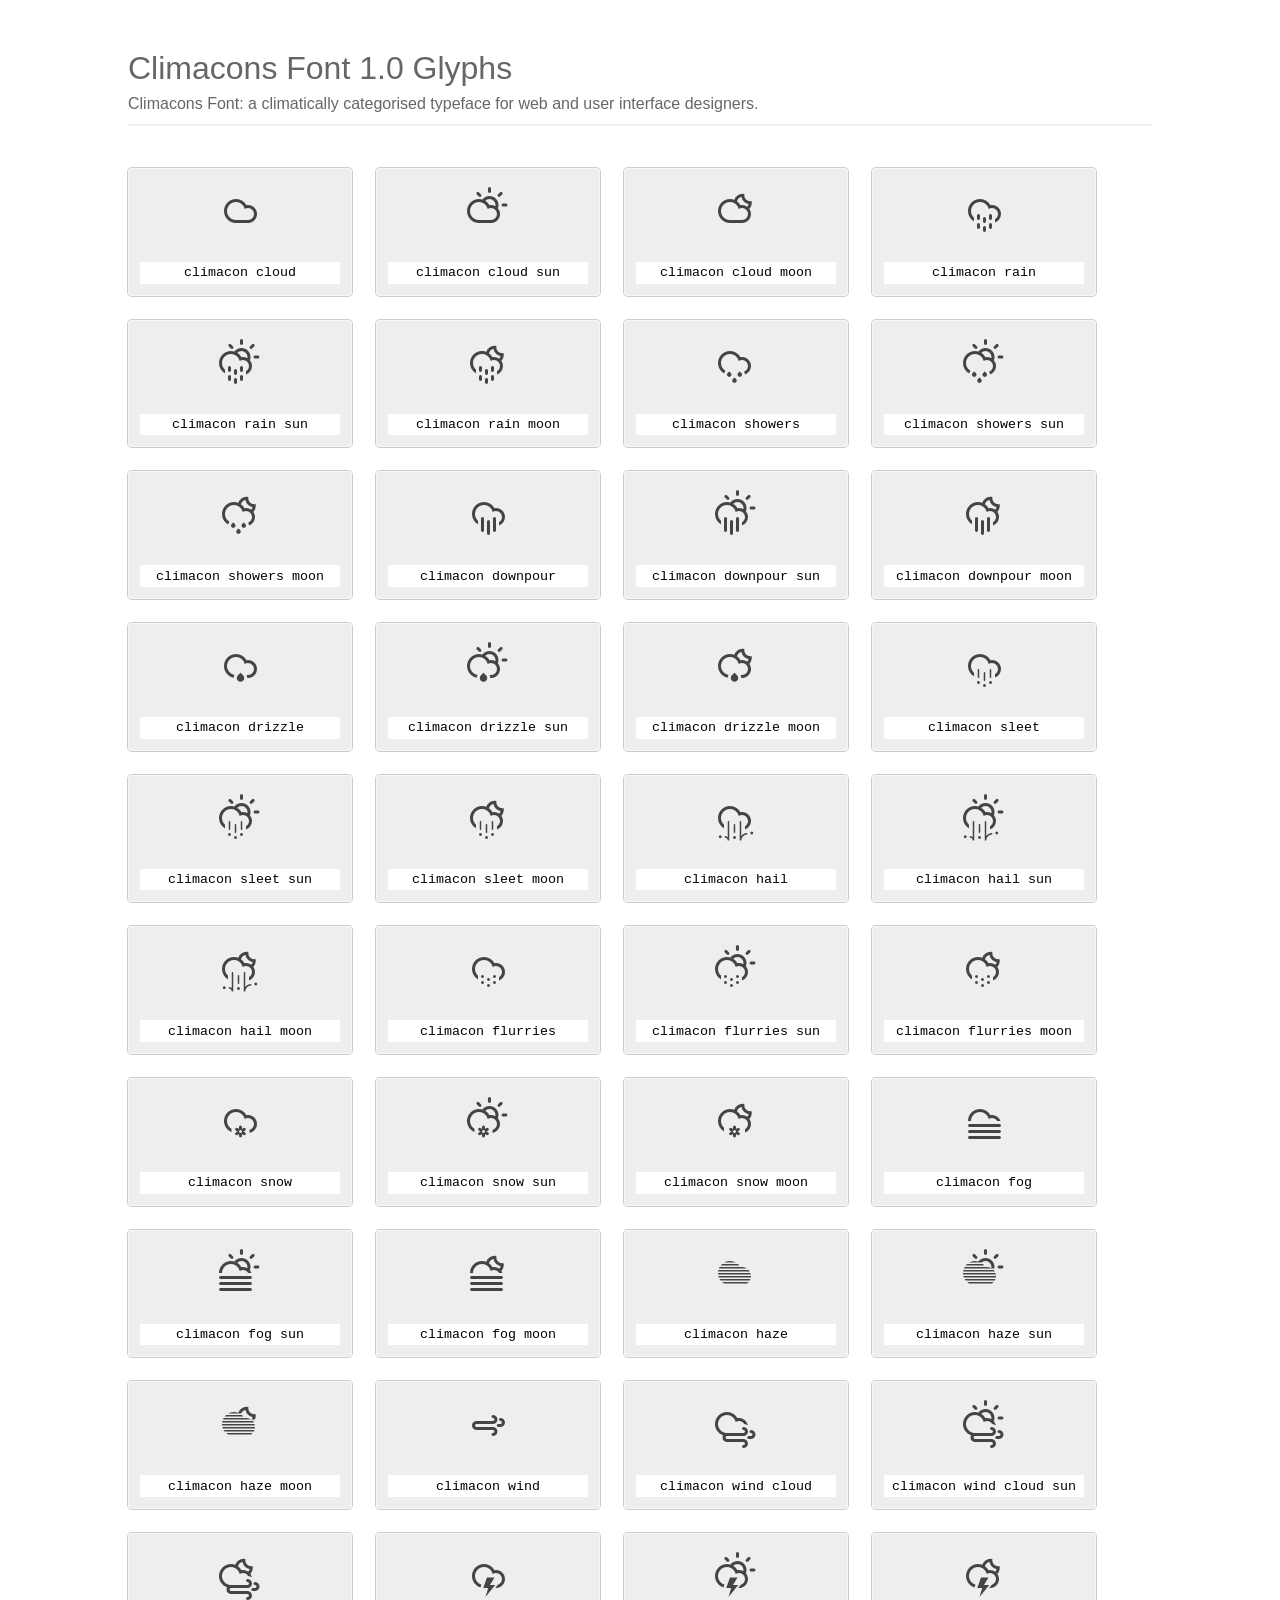
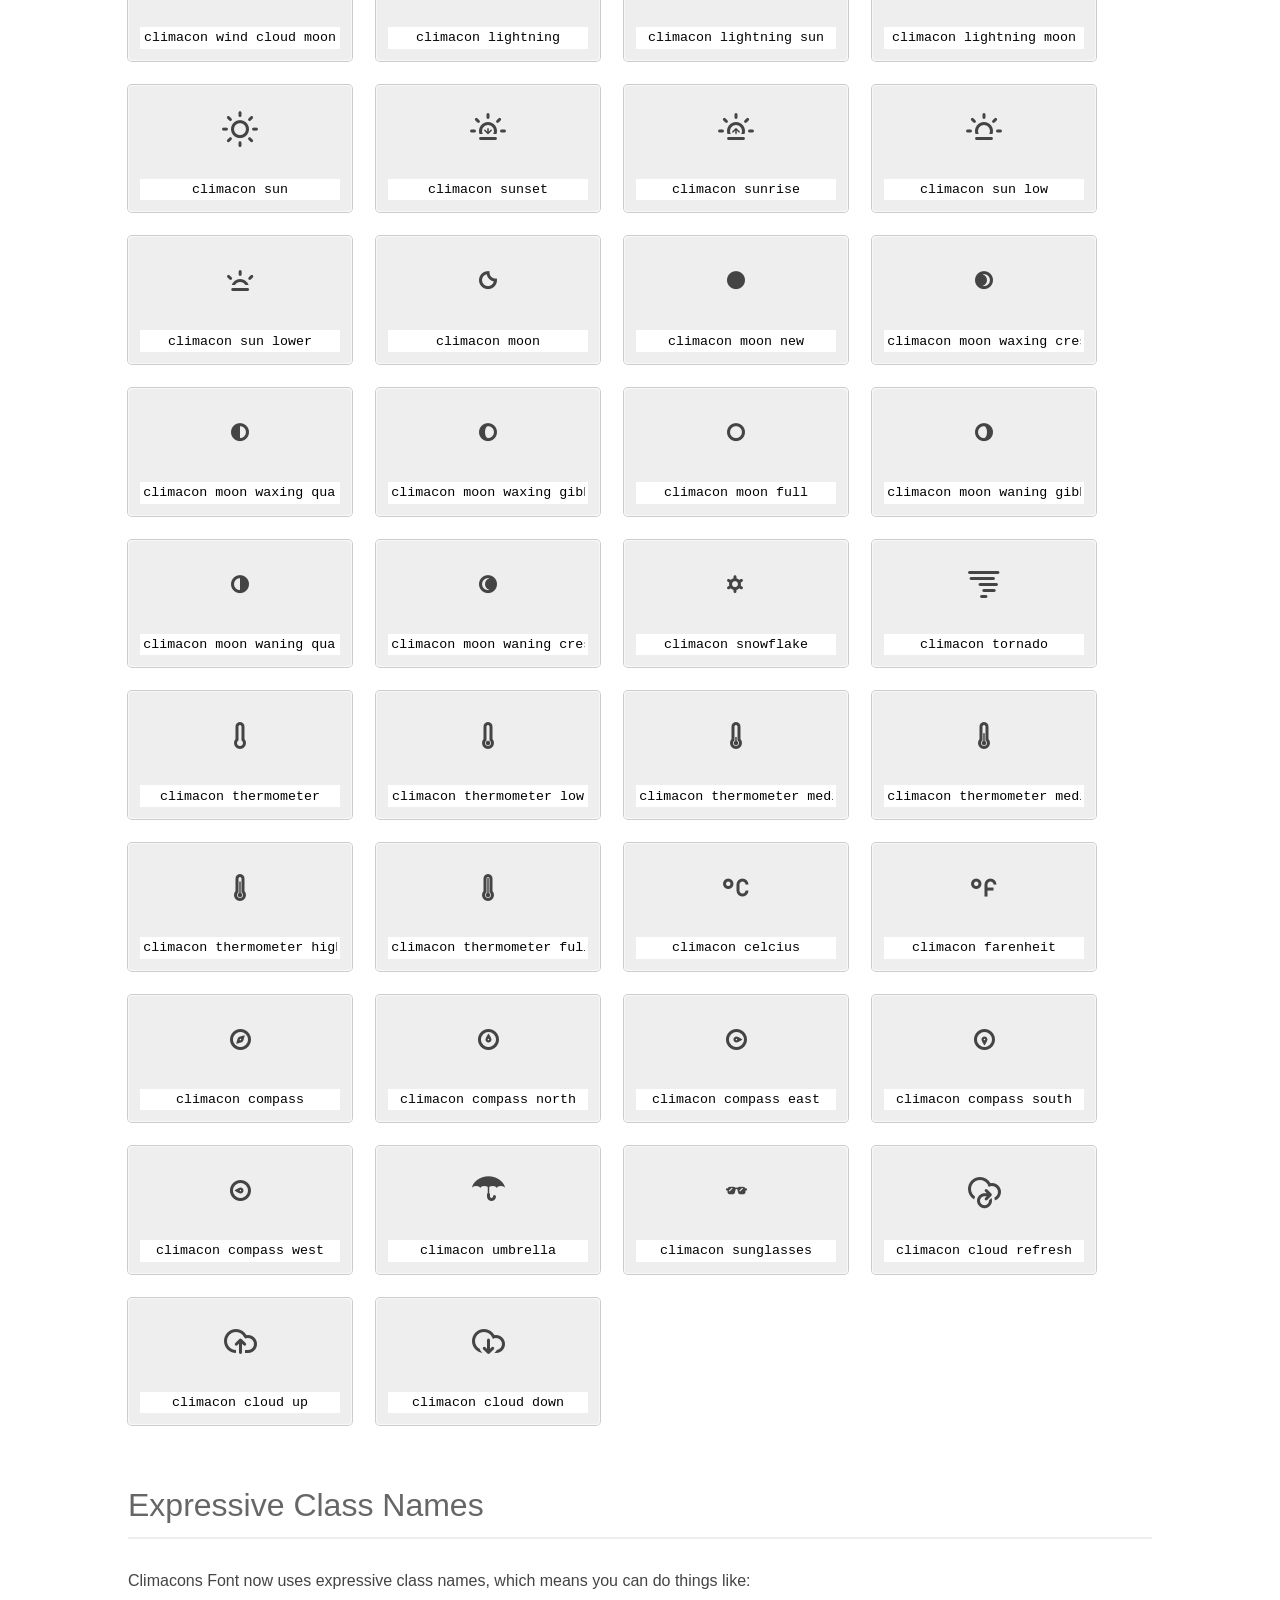
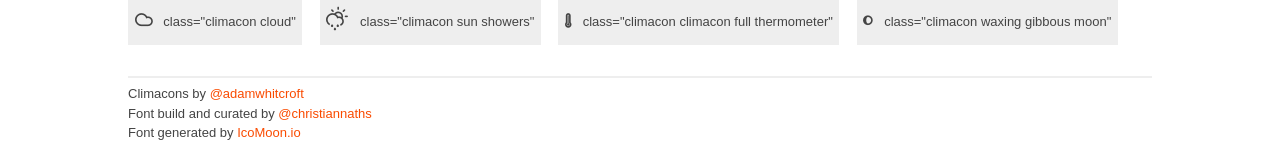
<file: webfont/index.html>
<!doctype html>
<html>
	<head>
		<title>Climacons Font Demo</title>
		<link rel="stylesheet" href="climacons-font.css" />
		<style>
			section, header, footer {display: block;}
			body {
				font-family: sans-serif;
				color: #444;
				line-height: 1.5;
				font-size: 1em;
			}
			* {
				-moz-box-sizing: border-box;
				-webkit-box-sizing: border-box;
				box-sizing: border-box;
				margin: 0;
				padding: 0;
			}
			.glyph {
				font-size: 16px;
				float: left;
				text-align: center;
				background: #eee;
				padding: .75em;
				margin: .75em 1.5em .75em 0;
				width: 14em;
				border-radius: .25em;
				box-shadow: inset 0 0 0 1px #f8f8f8, 0 0 0 1px #CCC;
			}
			.glyph input {
				width: 100%;
				padding: 0.25em;
				font-family: consolas, monospace;
				text-align: center;
				border: none;
			}
			.glyph input, .mtm {
				margin-top: .75em;
			}
			.w-main {
				width: 80%;
			}
			.centered {
				margin-left: auto;
				margin-right: auto;
			}
			.fs1 {
				font-size: 3em;
			}
			header {
				margin: 2em 0;
				padding-bottom: .5em;
				color: #666;
				box-shadow: 0 2px #eee;
			}
			header h1 {
				font-size: 2em;
				font-weight: normal;
			}
			.clearfix:before, .clearfix:after { content: ""; display: table; }
			.clearfix:after, .clear { clear: both; }
			footer {
				margin-top: 2em;
				padding: .5em 0;
				box-shadow: 0 -2px #eee;
				font-size: 13px;
			}
			a, a:visited {
				color: #FA4B00;
				text-decoration: none;
			}
			a:hover, a:focus {color: #000;}
			.box1 {
				font-size: 13px;
				display: inline-block;
				padding: .25em .5em;
				background: #eee;
				margin: .5em 1em .5em 0;

			}
			.box1 .climacon{
				font-size: 2em;
				vertical-align: middle;
			}
		</style>
	</head>
	<body>
		<div class="w-main centered">
		<section class="mtm clearfix" id="glyphs">
			<header>
				<h1>Climacons Font 1.0 Glyphs</h1>
				<p>Climacons Font: a climatically categorised typeface for web and user interface designers.</p>
			</header>
			<div class="glyph">
				<span class="fs1 climacon cloud" aria-hidden="true"></span>
				<input type="text" readonly="readonly" value="climacon cloud" />
			</div>
			<div class="glyph">
				<span class="fs1 climacon cloud sun" aria-hidden="true"></span>
				<input type="text" readonly="readonly" value="climacon cloud sun" />
			</div>
			<div class="glyph">
				<span class="fs1 climacon cloud moon" aria-hidden="true"></span>
				<input type="text" readonly="readonly" value="climacon cloud moon" />
			</div>
			<div class="glyph">
				<span class="fs1 climacon rain" aria-hidden="true"></span>
				<input type="text" readonly="readonly" value="climacon rain" />
			</div>
			<div class="glyph">
				<span class="fs1 climacon rain sun" aria-hidden="true"></span>
				<input type="text" readonly="readonly" value="climacon rain sun" />
			</div>
			<div class="glyph">
				<span class="fs1 climacon rain moon" aria-hidden="true"></span>
				<input type="text" readonly="readonly" value="climacon rain moon" />
			</div>
			<div class="glyph">
				<span class="fs1 climacon showers" aria-hidden="true"></span>
				<input type="text" readonly="readonly" value="climacon showers" />
			</div>
			<div class="glyph">
				<span class="fs1 climacon showers sun" aria-hidden="true"></span>
				<input type="text" readonly="readonly" value="climacon showers sun" />
			</div>
			<div class="glyph">
				<span class="fs1 climacon showers moon" aria-hidden="true"></span>
				<input type="text" readonly="readonly" value="climacon showers moon" />
			</div>
			<div class="glyph">
				<span class="fs1 climacon downpour" aria-hidden="true"></span>
				<input type="text" readonly="readonly" value="climacon downpour" />
			</div>
			<div class="glyph">
				<span class="fs1 climacon downpour sun" aria-hidden="true"></span>
				<input type="text" readonly="readonly" value="climacon downpour sun" />
			</div>
			<div class="glyph">
				<span class="fs1 climacon downpour moon" aria-hidden="true"></span>
				<input type="text" readonly="readonly" value="climacon downpour moon" />
			</div>
			<div class="glyph">
				<span class="fs1 climacon drizzle" aria-hidden="true"></span>
				<input type="text" readonly="readonly" value="climacon drizzle" />
			</div>
			<div class="glyph">
				<span class="fs1 climacon drizzle sun" aria-hidden="true"></span>
				<input type="text" readonly="readonly" value="climacon drizzle sun" />
			</div>
			<div class="glyph">
				<span class="fs1 climacon drizzle moon" aria-hidden="true"></span>
				<input type="text" readonly="readonly" value="climacon drizzle moon" />
			</div>
			<div class="glyph">
				<span class="fs1 climacon sleet" aria-hidden="true"></span>
				<input type="text" readonly="readonly" value="climacon sleet" />
			</div>
			<div class="glyph">
				<span class="fs1 climacon sleet sun" aria-hidden="true"></span>
				<input type="text" readonly="readonly" value="climacon sleet sun" />
			</div>
			<div class="glyph">
				<span class="fs1 climacon sleet moon" aria-hidden="true"></span>
				<input type="text" readonly="readonly" value="climacon sleet moon" />
			</div>
			<div class="glyph">
				<span class="fs1 climacon hail" aria-hidden="true"></span>
				<input type="text" readonly="readonly" value="climacon hail" />
			</div>
			<div class="glyph">
				<span class="fs1 climacon hail sun" aria-hidden="true"></span>
				<input type="text" readonly="readonly" value="climacon hail sun" />
			</div>
			<div class="glyph">
				<span class="fs1 climacon hail moon" aria-hidden="true"></span>
				<input type="text" readonly="readonly" value="climacon hail moon" />
			</div>
			<div class="glyph">
				<span class="fs1 climacon flurries" aria-hidden="true"></span>
				<input type="text" readonly="readonly" value="climacon flurries" />
			</div>
			<div class="glyph">
				<span class="fs1 climacon flurries sun" aria-hidden="true"></span>
				<input type="text" readonly="readonly" value="climacon flurries sun" />
			</div>
			<div class="glyph">
				<span class="fs1 climacon flurries moon" aria-hidden="true"></span>
				<input type="text" readonly="readonly" value="climacon flurries moon" />
			</div>
			<div class="glyph">
				<span class="fs1 climacon snow" aria-hidden="true"></span>
				<input type="text" readonly="readonly" value="climacon snow" />
			</div>
			<div class="glyph">
				<span class="fs1 climacon snow sun" aria-hidden="true"></span>
				<input type="text" readonly="readonly" value="climacon snow sun" />
			</div>
			<div class="glyph">
				<span class="fs1 climacon snow moon" aria-hidden="true"></span>
				<input type="text" readonly="readonly" value="climacon snow moon" />
			</div>
			<div class="glyph">
				<span class="fs1 climacon fog" aria-hidden="true"></span>
				<input type="text" readonly="readonly" value="climacon fog" />
			</div>
			<div class="glyph">
				<span class="fs1 climacon fog sun" aria-hidden="true"></span>
				<input type="text" readonly="readonly" value="climacon fog sun" />
			</div>
			<div class="glyph">
				<span class="fs1 climacon fog moon" aria-hidden="true"></span>
				<input type="text" readonly="readonly" value="climacon fog moon" />
			</div>
			<div class="glyph">
				<span class="fs1 climacon haze" aria-hidden="true"></span>
				<input type="text" readonly="readonly" value="climacon haze" />
			</div>
			<div class="glyph">
				<span class="fs1 climacon haze sun" aria-hidden="true"></span>
				<input type="text" readonly="readonly" value="climacon haze sun" />
			</div>
			<div class="glyph">
				<span class="fs1 climacon haze moon" aria-hidden="true"></span>
				<input type="text" readonly="readonly" value="climacon haze moon" />
			</div>
			<div class="glyph">
				<span class="fs1 climacon wind" aria-hidden="true"></span>
				<input type="text" readonly="readonly" value="climacon wind" />
			</div>
			<div class="glyph">
				<span class="fs1 climacon wind cloud" aria-hidden="true"></span>
				<input type="text" readonly="readonly" value="climacon wind cloud" />
			</div>
			<div class="glyph">
				<span class="fs1 climacon wind cloud sun" aria-hidden="true"></span>
				<input type="text" readonly="readonly" value="climacon wind cloud sun" />
			</div>
			<div class="glyph">
				<span class="fs1 climacon wind cloud moon" aria-hidden="true"></span>
				<input type="text" readonly="readonly" value="climacon wind cloud moon" />
			</div>
				<div class="glyph">
				<span class="fs1 climacon lightning" aria-hidden="true"></span>
				<input type="text" readonly="readonly" value="climacon lightning" />
			</div>
			<div class="glyph">
				<span class="fs1 climacon lightning sun" aria-hidden="true"></span>
				<input type="text" readonly="readonly" value="climacon lightning sun" />
			</div>
			<div class="glyph">
				<span class="fs1 climacon lightning moon" aria-hidden="true"></span>
				<input type="text" readonly="readonly" value="climacon lightning moon" />
			</div>
			<div class="glyph">
				<span class="fs1 climacon sun" aria-hidden="true"></span>
				<input type="text" readonly="readonly" value="climacon sun" />
			</div>
			<div class="glyph">
				<span class="fs1 climacon sunset" aria-hidden="true"></span>
				<input type="text" readonly="readonly" value="climacon sunset" />
			</div>
			<div class="glyph">
				<span class="fs1 climacon sunrise" aria-hidden="true"></span>
				<input type="text" readonly="readonly" value="climacon sunrise" />
			</div>
			<div class="glyph">
				<span class="fs1 climacon sun low" aria-hidden="true"></span>
				<input type="text" readonly="readonly" value="climacon sun low" />
			</div>
			<div class="glyph">
				<span class="fs1 climacon sun lower" aria-hidden="true"></span>
				<input type="text" readonly="readonly" value="climacon sun lower" />
			</div>
			<div class="glyph">
				<span class="fs1 climacon moon" aria-hidden="true"></span>
				<input type="text" readonly="readonly" value="climacon moon" />
			</div>
			<div class="glyph">
				<span class="fs1 climacon moon new" aria-hidden="true"></span>
				<input type="text" readonly="readonly" value="climacon moon new" />
			</div>
			<div class="glyph">
				<span class="fs1 climacon moon waxing crescent" aria-hidden="true"></span>
				<input type="text" readonly="readonly" value="climacon moon waxing crescent" />
			</div>
			<div class="glyph">
				<span class="fs1 climacon moon waxing quarter" aria-hidden="true"></span>
				<input type="text" readonly="readonly" value="climacon moon waxing quarter" />
			</div>
			<div class="glyph">
				<span class="fs1 climacon moon waxing gibbous" aria-hidden="true"></span>
				<input type="text" readonly="readonly" value="climacon moon waxing gibbous" />
			</div>
			<div class="glyph">
				<span class="fs1 climacon moon full" aria-hidden="true"></span>
				<input type="text" readonly="readonly" value="climacon moon full" />
			</div>
			<div class="glyph">
				<span class="fs1 climacon moon waning gibbous" aria-hidden="true"></span>
				<input type="text" readonly="readonly" value="climacon moon waning gibbous" />
			</div>
			<div class="glyph">
				<span class="fs1 climacon moon waning quarter" aria-hidden="true"></span>
				<input type="text" readonly="readonly" value="climacon moon waning quarter" />
			</div>
			<div class="glyph">
				<span class="fs1 climacon moon waning crescent" aria-hidden="true"></span>
				<input type="text" readonly="readonly" value="climacon moon waning crescent" />
			</div>
			<div class="glyph">
				<span class="fs1 climacon snowflake" aria-hidden="true"></span>
				<input type="text" readonly="readonly" value="climacon snowflake" />
			</div>
			<div class="glyph">
				<span class="fs1 climacon tornado" aria-hidden="true"></span>
				<input type="text" readonly="readonly" value="climacon tornado" />
			</div>
			<div class="glyph">
				<span class="fs1 climacon thermometer" aria-hidden="true"></span>
				<input type="text" readonly="readonly" value="climacon thermometer" />
			</div>
			<div class="glyph">
				<span class="fs1 climacon thermometer low" aria-hidden="true"></span>
				<input type="text" readonly="readonly" value="climacon thermometer low" />
			</div>
			<div class="glyph">
				<span class="fs1 climacon thermometer medium-low" aria-hidden="true"></span>
				<input type="text" readonly="readonly" value="climacon thermometer medium-low" />
			</div>
			<div class="glyph">
				<span class="fs1 climacon thermometer medium-high" aria-hidden="true"></span>
				<input type="text" readonly="readonly" value="climacon thermometer medium-high" />
			</div>
			<div class="glyph">
				<span class="fs1 climacon thermometer high" aria-hidden="true"></span>
				<input type="text" readonly="readonly" value="climacon thermometer high" />
			</div>
			<div class="glyph">
				<span class="fs1 climacon thermometer full" aria-hidden="true"></span>
				<input type="text" readonly="readonly" value="climacon thermometer full" />
			</div>
			<div class="glyph">
				<span class="fs1 climacon celcius" aria-hidden="true"></span>
				<input type="text" readonly="readonly" value="climacon celcius" />
			</div>
			<div class="glyph">
				<span class="fs1 climacon farenheit" aria-hidden="true"></span>
				<input type="text" readonly="readonly" value="climacon farenheit" />
			</div>
			<div class="glyph">
				<span class="fs1 climacon compass" aria-hidden="true"></span>
				<input type="text" readonly="readonly" value="climacon compass" />
			</div>
			<div class="glyph">
				<span class="fs1 climacon compass north" aria-hidden="true"></span>
				<input type="text" readonly="readonly" value="climacon compass north" />
			</div>
			<div class="glyph">
				<span class="fs1 climacon compass east" aria-hidden="true"></span>
				<input type="text" readonly="readonly" value="climacon compass east" />
			</div>
			<div class="glyph">
				<span class="fs1 climacon compass south" aria-hidden="true"></span>
				<input type="text" readonly="readonly" value="climacon compass south" />
			</div>
			<div class="glyph">
				<span class="fs1 climacon compass west" aria-hidden="true"></span>
				<input type="text" readonly="readonly" value="climacon compass west" />
			</div>
			<div class="glyph">
				<span class="fs1 climacon umbrella" aria-hidden="true"></span>
				<input type="text" readonly="readonly" value="climacon umbrella" />
			</div>
			<div class="glyph">
				<span class="fs1 climacon sunglasses" aria-hidden="true"></span>
				<input type="text" readonly="readonly" value="climacon sunglasses" />
			</div>
			<div class="glyph">
				<span class="fs1 climacon cloud refresh" aria-hidden="true"></span>
				<input type="text" readonly="readonly" value="climacon cloud refresh" />
			</div>
			<div class="glyph">
				<span class="fs1 climacon cloud up" aria-hidden="true"></span>
				<input type="text" readonly="readonly" value="climacon cloud up" />
			</div>
			<div class="glyph">
				<span class="fs1 climacon cloud down" aria-hidden="true"></span>
				<input type="text" readonly="readonly" value="climacon cloud down" />
			</div>

		</section>
		<div class="clear"></div>
		<section class="mtm clearfix" id="glyphs">
			<header>
				<h1>Expressive Class Names</h1>
			</header>
			<p>Climacons Font now uses expressive class names, which means you can do things like:</p>
			<span class="box1">
				<span aria-hidden="true" class="climacon cloud"></span>
				&nbsp; class="climacon cloud"
			</span>
			<span class="box1">
				<span aria-hidden="true" class="climacon sun showers"></span>
				&nbsp; class="climacon sun showers"
			</span>
			<span class="box1">
				<span aria-hidden="true" class="climacon full thermometer"></span>
				&nbsp; class="climacon climacon full thermometer"
			</span>
			<span class="box1">
				<span aria-hidden="true" class="climacon waxing gibbous moon"></span>
				&nbsp; class="climacon waxing gibbous moon"
			</span>

		</section>
		<footer>
			<p>Climacons by <a href="http://twitter.com/#!/adamwhitcroft">@adamwhitcroft</a></p>
			<p>Font build and curated by <a href="http://twitter.com/#!/christiannaths">@christiannaths</a></p>
			<p>Font generated by <a href="http://icomoon.io">IcoMoon.io</a></p>
		</footer>
		</div>
		<script>
		document.getElementById("glyphs").addEventListener("click", function(e) {
			var target = e.target;
			if (target.tagName === "INPUT") {
				target.select();
			}
		});
		</script>
	</body>
</html>
</file>
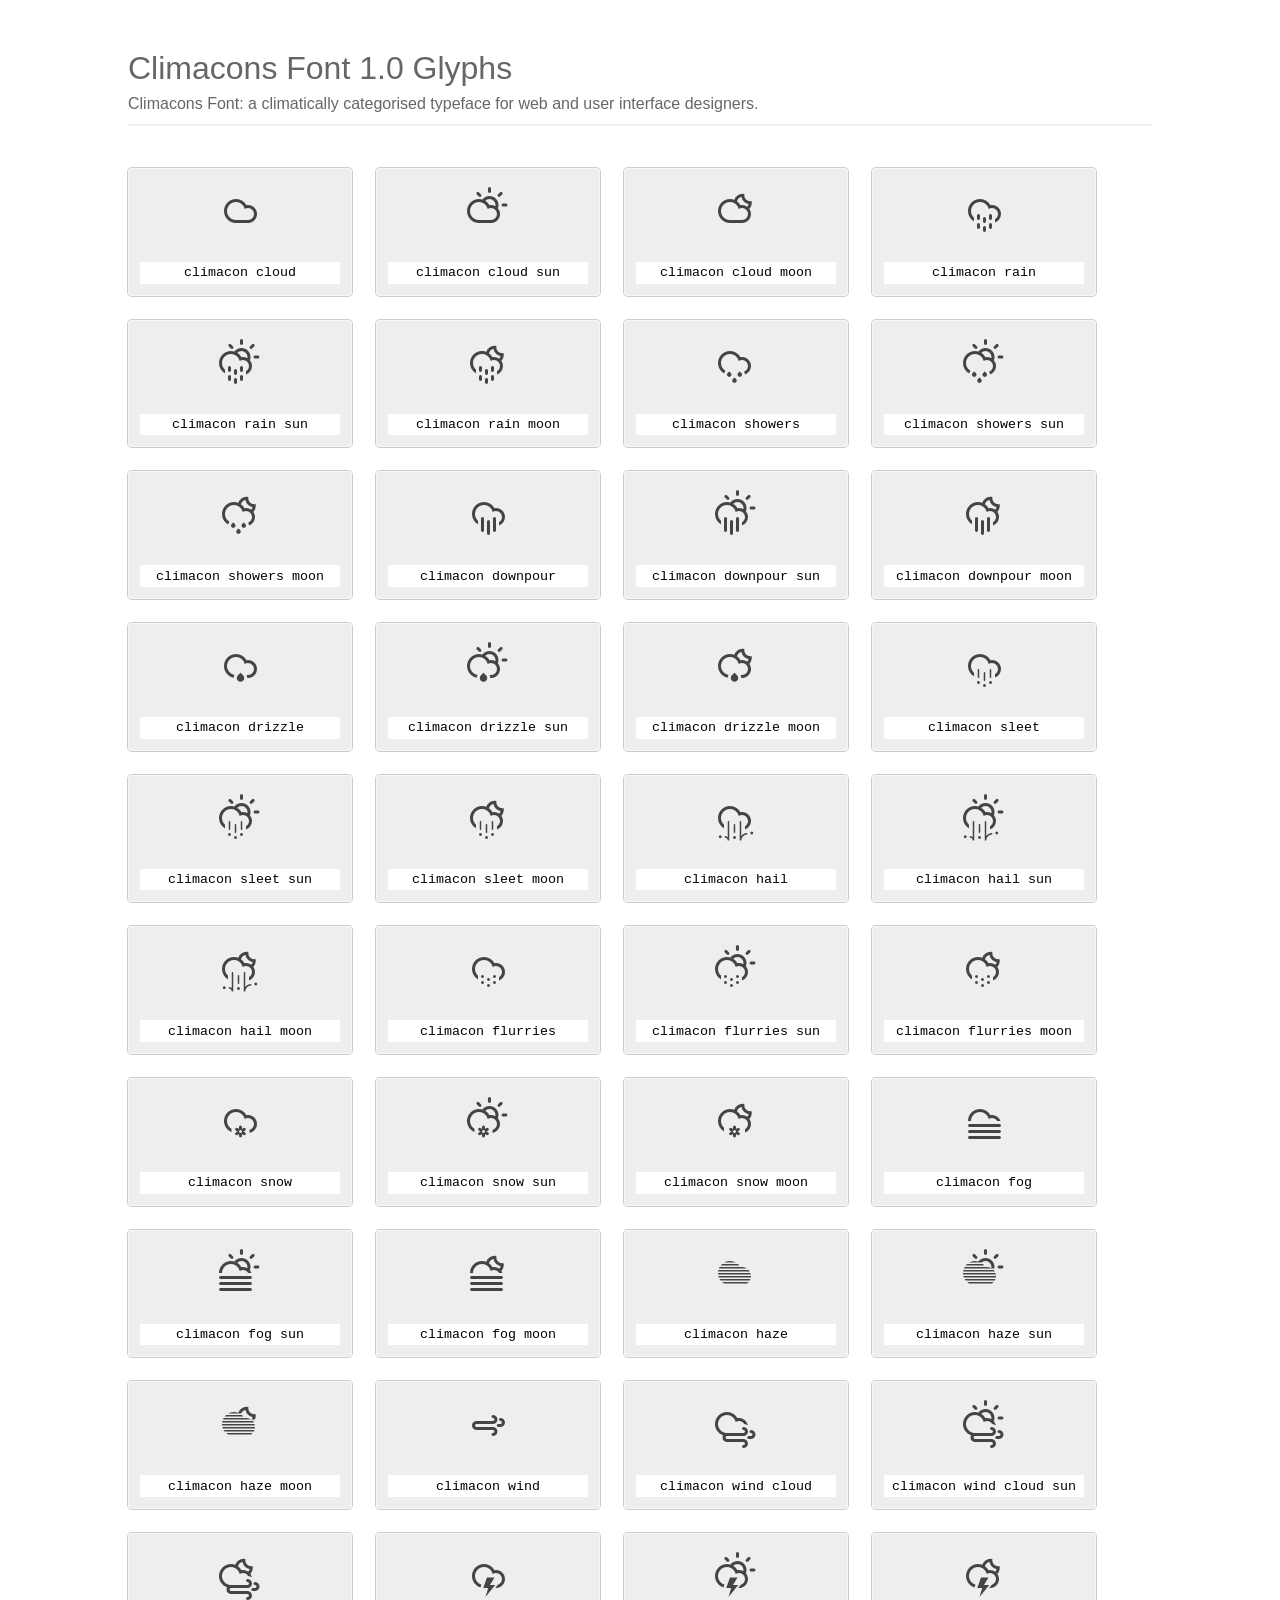
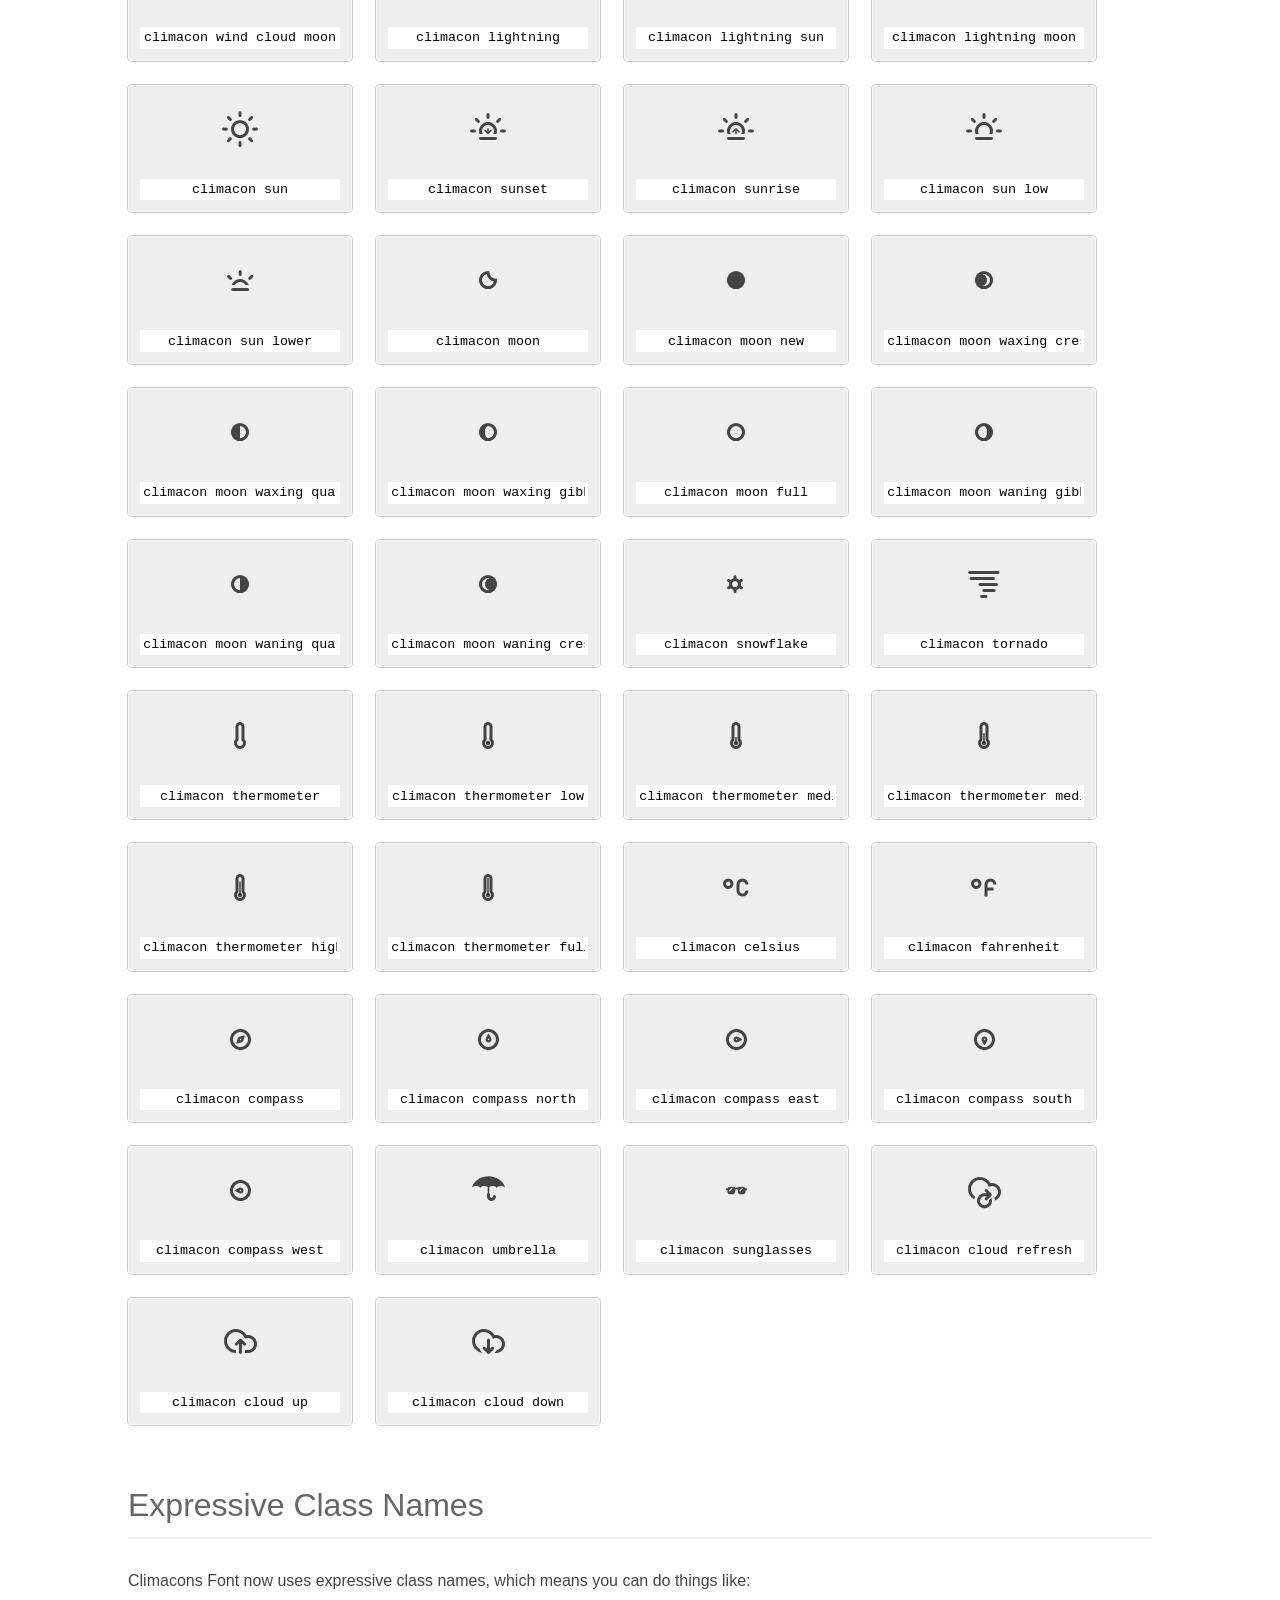
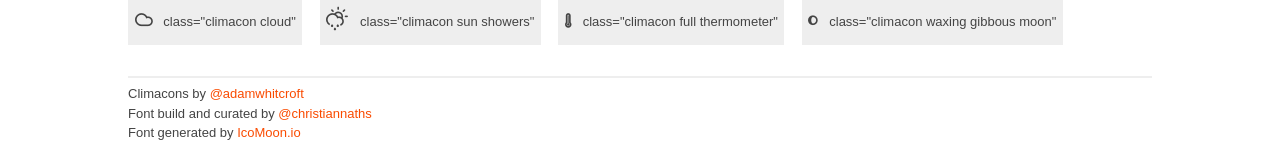
<file: webfont/demo.html>
<!doctype html>
<html>
	<head>
		<title>Climacons Font Demo</title>
		<link rel="stylesheet" href="climacons-font.css" />
		<style>
			section, header, footer {display: block;}
			body {
				font-family: sans-serif;
				color: #444;
				line-height: 1.5;
				font-size: 1em;
			}
			* {
				-moz-box-sizing: border-box;
				-webkit-box-sizing: border-box;
				box-sizing: border-box;
				margin: 0;
				padding: 0;
			}
			.glyph {
				font-size: 16px;
				float: left;
				text-align: center;
				background: #eee;
				padding: .75em;
				margin: .75em 1.5em .75em 0;
				width: 14em;
				border-radius: .25em;
				box-shadow: inset 0 0 0 1px #f8f8f8, 0 0 0 1px #CCC;
			}
			.glyph input {
				width: 100%;
				padding: 0.25em;
				font-family: consolas, monospace;
				text-align: center;
				border: none;
			}
			.glyph input, .mtm {
				margin-top: .75em;
			}
			.w-main {
				width: 80%;
			}
			.centered {
				margin-left: auto;
				margin-right: auto;
			}
			.fs1 {
				font-size: 3em;
			}
			header {
				margin: 2em 0;
				padding-bottom: .5em;
				color: #666;
				box-shadow: 0 2px #eee;
			}
			header h1 {
				font-size: 2em;
				font-weight: normal;
			}
			.clearfix:before, .clearfix:after { content: ""; display: table; }
			.clearfix:after, .clear { clear: both; }
			footer {
				margin-top: 2em;
				padding: .5em 0;
				box-shadow: 0 -2px #eee;
				font-size: 13px;
			}
			a, a:visited {
				color: #FA4B00;
				text-decoration: none;
			}
			a:hover, a:focus {color: #000;}
			.box1 {
				font-size: 13px;
				display: inline-block;
				padding: .25em .5em;
				background: #eee;
				margin: .5em 1em .5em 0;

			}
			.box1 .climacon{
				font-size: 2em;
				vertical-align: middle;
			}
		</style>
	</head>
	<body>
		<div class="w-main centered">
		<section class="mtm clearfix" id="glyphs">
			<header>
				<h1>Climacons Font 1.0 Glyphs</h1>
				<p>Climacons Font: a climatically categorised typeface for web and user interface designers.</p>
			</header>
			<div class="glyph">
				<span class="fs1 climacon cloud" aria-hidden="true"></span>
				<input type="text" readonly="readonly" value="climacon cloud" />
			</div>
			<div class="glyph">
				<span class="fs1 climacon cloud sun" aria-hidden="true"></span>
				<input type="text" readonly="readonly" value="climacon cloud sun" />
			</div>
			<div class="glyph">
				<span class="fs1 climacon cloud moon" aria-hidden="true"></span>
				<input type="text" readonly="readonly" value="climacon cloud moon" />
			</div>
			<div class="glyph">
				<span class="fs1 climacon rain" aria-hidden="true"></span>
				<input type="text" readonly="readonly" value="climacon rain" />
			</div>
			<div class="glyph">
				<span class="fs1 climacon rain sun" aria-hidden="true"></span>
				<input type="text" readonly="readonly" value="climacon rain sun" />
			</div>
			<div class="glyph">
				<span class="fs1 climacon rain moon" aria-hidden="true"></span>
				<input type="text" readonly="readonly" value="climacon rain moon" />
			</div>
			<div class="glyph">
				<span class="fs1 climacon showers" aria-hidden="true"></span>
				<input type="text" readonly="readonly" value="climacon showers" />
			</div>
			<div class="glyph">
				<span class="fs1 climacon showers sun" aria-hidden="true"></span>
				<input type="text" readonly="readonly" value="climacon showers sun" />
			</div>
			<div class="glyph">
				<span class="fs1 climacon showers moon" aria-hidden="true"></span>
				<input type="text" readonly="readonly" value="climacon showers moon" />
			</div>
			<div class="glyph">
				<span class="fs1 climacon downpour" aria-hidden="true"></span>
				<input type="text" readonly="readonly" value="climacon downpour" />
			</div>
			<div class="glyph">
				<span class="fs1 climacon downpour sun" aria-hidden="true"></span>
				<input type="text" readonly="readonly" value="climacon downpour sun" />
			</div>
			<div class="glyph">
				<span class="fs1 climacon downpour moon" aria-hidden="true"></span>
				<input type="text" readonly="readonly" value="climacon downpour moon" />
			</div>
			<div class="glyph">
				<span class="fs1 climacon drizzle" aria-hidden="true"></span>
				<input type="text" readonly="readonly" value="climacon drizzle" />
			</div>
			<div class="glyph">
				<span class="fs1 climacon drizzle sun" aria-hidden="true"></span>
				<input type="text" readonly="readonly" value="climacon drizzle sun" />
			</div>
			<div class="glyph">
				<span class="fs1 climacon drizzle moon" aria-hidden="true"></span>
				<input type="text" readonly="readonly" value="climacon drizzle moon" />
			</div>
			<div class="glyph">
				<span class="fs1 climacon sleet" aria-hidden="true"></span>
				<input type="text" readonly="readonly" value="climacon sleet" />
			</div>
			<div class="glyph">
				<span class="fs1 climacon sleet sun" aria-hidden="true"></span>
				<input type="text" readonly="readonly" value="climacon sleet sun" />
			</div>
			<div class="glyph">
				<span class="fs1 climacon sleet moon" aria-hidden="true"></span>
				<input type="text" readonly="readonly" value="climacon sleet moon" />
			</div>
			<div class="glyph">
				<span class="fs1 climacon hail" aria-hidden="true"></span>
				<input type="text" readonly="readonly" value="climacon hail" />
			</div>
			<div class="glyph">
				<span class="fs1 climacon hail sun" aria-hidden="true"></span>
				<input type="text" readonly="readonly" value="climacon hail sun" />
			</div>
			<div class="glyph">
				<span class="fs1 climacon hail moon" aria-hidden="true"></span>
				<input type="text" readonly="readonly" value="climacon hail moon" />
			</div>
			<div class="glyph">
				<span class="fs1 climacon flurries" aria-hidden="true"></span>
				<input type="text" readonly="readonly" value="climacon flurries" />
			</div>
			<div class="glyph">
				<span class="fs1 climacon flurries sun" aria-hidden="true"></span>
				<input type="text" readonly="readonly" value="climacon flurries sun" />
			</div>
			<div class="glyph">
				<span class="fs1 climacon flurries moon" aria-hidden="true"></span>
				<input type="text" readonly="readonly" value="climacon flurries moon" />
			</div>
			<div class="glyph">
				<span class="fs1 climacon snow" aria-hidden="true"></span>
				<input type="text" readonly="readonly" value="climacon snow" />
			</div>
			<div class="glyph">
				<span class="fs1 climacon snow sun" aria-hidden="true"></span>
				<input type="text" readonly="readonly" value="climacon snow sun" />
			</div>
			<div class="glyph">
				<span class="fs1 climacon snow moon" aria-hidden="true"></span>
				<input type="text" readonly="readonly" value="climacon snow moon" />
			</div>
			<div class="glyph">
				<span class="fs1 climacon fog" aria-hidden="true"></span>
				<input type="text" readonly="readonly" value="climacon fog" />
			</div>
			<div class="glyph">
				<span class="fs1 climacon fog sun" aria-hidden="true"></span>
				<input type="text" readonly="readonly" value="climacon fog sun" />
			</div>
			<div class="glyph">
				<span class="fs1 climacon fog moon" aria-hidden="true"></span>
				<input type="text" readonly="readonly" value="climacon fog moon" />
			</div>
			<div class="glyph">
				<span class="fs1 climacon haze" aria-hidden="true"></span>
				<input type="text" readonly="readonly" value="climacon haze" />
			</div>
			<div class="glyph">
				<span class="fs1 climacon haze sun" aria-hidden="true"></span>
				<input type="text" readonly="readonly" value="climacon haze sun" />
			</div>
			<div class="glyph">
				<span class="fs1 climacon haze moon" aria-hidden="true"></span>
				<input type="text" readonly="readonly" value="climacon haze moon" />
			</div>
			<div class="glyph">
				<span class="fs1 climacon wind" aria-hidden="true"></span>
				<input type="text" readonly="readonly" value="climacon wind" />
			</div>
			<div class="glyph">
				<span class="fs1 climacon wind cloud" aria-hidden="true"></span>
				<input type="text" readonly="readonly" value="climacon wind cloud" />
			</div>
			<div class="glyph">
				<span class="fs1 climacon wind cloud sun" aria-hidden="true"></span>
				<input type="text" readonly="readonly" value="climacon wind cloud sun" />
			</div>
			<div class="glyph">
				<span class="fs1 climacon wind cloud moon" aria-hidden="true"></span>
				<input type="text" readonly="readonly" value="climacon wind cloud moon" />
			</div>
				<div class="glyph">
				<span class="fs1 climacon lightning" aria-hidden="true"></span>
				<input type="text" readonly="readonly" value="climacon lightning" />
			</div>
			<div class="glyph">
				<span class="fs1 climacon lightning sun" aria-hidden="true"></span>
				<input type="text" readonly="readonly" value="climacon lightning sun" />
			</div>
			<div class="glyph">
				<span class="fs1 climacon lightning moon" aria-hidden="true"></span>
				<input type="text" readonly="readonly" value="climacon lightning moon" />
			</div>
			<div class="glyph">
				<span class="fs1 climacon sun" aria-hidden="true"></span>
				<input type="text" readonly="readonly" value="climacon sun" />
			</div>
			<div class="glyph">
				<span class="fs1 climacon sunset" aria-hidden="true"></span>
				<input type="text" readonly="readonly" value="climacon sunset" />
			</div>
			<div class="glyph">
				<span class="fs1 climacon sunrise" aria-hidden="true"></span>
				<input type="text" readonly="readonly" value="climacon sunrise" />
			</div>
			<div class="glyph">
				<span class="fs1 climacon sun low" aria-hidden="true"></span>
				<input type="text" readonly="readonly" value="climacon sun low" />
			</div>
			<div class="glyph">
				<span class="fs1 climacon sun lower" aria-hidden="true"></span>
				<input type="text" readonly="readonly" value="climacon sun lower" />
			</div>
			<div class="glyph">
				<span class="fs1 climacon moon" aria-hidden="true"></span>
				<input type="text" readonly="readonly" value="climacon moon" />
			</div>
			<div class="glyph">
				<span class="fs1 climacon moon new" aria-hidden="true"></span>
				<input type="text" readonly="readonly" value="climacon moon new" />
			</div>
			<div class="glyph">
				<span class="fs1 climacon moon waxing crescent" aria-hidden="true"></span>
				<input type="text" readonly="readonly" value="climacon moon waxing crescent" />
			</div>
			<div class="glyph">
				<span class="fs1 climacon moon waxing quarter" aria-hidden="true"></span>
				<input type="text" readonly="readonly" value="climacon moon waxing quarter" />
			</div>
			<div class="glyph">
				<span class="fs1 climacon moon waxing gibbous" aria-hidden="true"></span>
				<input type="text" readonly="readonly" value="climacon moon waxing gibbous" />
			</div>
			<div class="glyph">
				<span class="fs1 climacon moon full" aria-hidden="true"></span>
				<input type="text" readonly="readonly" value="climacon moon full" />
			</div>
			<div class="glyph">
				<span class="fs1 climacon moon waning gibbous" aria-hidden="true"></span>
				<input type="text" readonly="readonly" value="climacon moon waning gibbous" />
			</div>
			<div class="glyph">
				<span class="fs1 climacon moon waning quarter" aria-hidden="true"></span>
				<input type="text" readonly="readonly" value="climacon moon waning quarter" />
			</div>
			<div class="glyph">
				<span class="fs1 climacon moon waning crescent" aria-hidden="true"></span>
				<input type="text" readonly="readonly" value="climacon moon waning crescent" />
			</div>
			<div class="glyph">
				<span class="fs1 climacon snowflake" aria-hidden="true"></span>
				<input type="text" readonly="readonly" value="climacon snowflake" />
			</div>
			<div class="glyph">
				<span class="fs1 climacon tornado" aria-hidden="true"></span>
				<input type="text" readonly="readonly" value="climacon tornado" />
			</div>
			<div class="glyph">
				<span class="fs1 climacon thermometer" aria-hidden="true"></span>
				<input type="text" readonly="readonly" value="climacon thermometer" />
			</div>
			<div class="glyph">
				<span class="fs1 climacon thermometer low" aria-hidden="true"></span>
				<input type="text" readonly="readonly" value="climacon thermometer low" />
			</div>
			<div class="glyph">
				<span class="fs1 climacon thermometer medium-low" aria-hidden="true"></span>
				<input type="text" readonly="readonly" value="climacon thermometer medium-low" />
			</div>
			<div class="glyph">
				<span class="fs1 climacon thermometer medium-high" aria-hidden="true"></span>
				<input type="text" readonly="readonly" value="climacon thermometer medium-high" />
			</div>
			<div class="glyph">
				<span class="fs1 climacon thermometer high" aria-hidden="true"></span>
				<input type="text" readonly="readonly" value="climacon thermometer high" />
			</div>
			<div class="glyph">
				<span class="fs1 climacon thermometer full" aria-hidden="true"></span>
				<input type="text" readonly="readonly" value="climacon thermometer full" />
			</div>
			<div class="glyph">
				<span class="fs1 climacon celcius celsius" aria-hidden="true"></span>
				<input type="text" readonly="readonly" value="climacon celsius" />
			</div>
			<div class="glyph">
				<span class="fs1 climacon fahrenheit" aria-hidden="true"></span>
				<input type="text" readonly="readonly" value="climacon fahrenheit" />
			</div>
			<div class="glyph">
				<span class="fs1 climacon compass" aria-hidden="true"></span>
				<input type="text" readonly="readonly" value="climacon compass" />
			</div>
			<div class="glyph">
				<span class="fs1 climacon compass north" aria-hidden="true"></span>
				<input type="text" readonly="readonly" value="climacon compass north" />
			</div>
			<div class="glyph">
				<span class="fs1 climacon compass east" aria-hidden="true"></span>
				<input type="text" readonly="readonly" value="climacon compass east" />
			</div>
			<div class="glyph">
				<span class="fs1 climacon compass south" aria-hidden="true"></span>
				<input type="text" readonly="readonly" value="climacon compass south" />
			</div>
			<div class="glyph">
				<span class="fs1 climacon compass west" aria-hidden="true"></span>
				<input type="text" readonly="readonly" value="climacon compass west" />
			</div>
			<div class="glyph">
				<span class="fs1 climacon umbrella" aria-hidden="true"></span>
				<input type="text" readonly="readonly" value="climacon umbrella" />
			</div>
			<div class="glyph">
				<span class="fs1 climacon sunglasses" aria-hidden="true"></span>
				<input type="text" readonly="readonly" value="climacon sunglasses" />
			</div>
			<div class="glyph">
				<span class="fs1 climacon cloud refresh" aria-hidden="true"></span>
				<input type="text" readonly="readonly" value="climacon cloud refresh" />
			</div>
			<div class="glyph">
				<span class="fs1 climacon cloud up" aria-hidden="true"></span>
				<input type="text" readonly="readonly" value="climacon cloud up" />
			</div>
			<div class="glyph">
				<span class="fs1 climacon cloud down" aria-hidden="true"></span>
				<input type="text" readonly="readonly" value="climacon cloud down" />
			</div>

		</section>
		<div class="clear"></div>
		<section class="mtm clearfix" id="glyphs">
			<header>
				<h1>Expressive Class Names</h1>
			</header>
			<p>Climacons Font now uses expressive class names, which means you can do things like:</p>
			<span class="box1">
				<span aria-hidden="true" class="climacon cloud"></span>
				&nbsp; class="climacon cloud"
			</span>
			<span class="box1">
				<span aria-hidden="true" class="climacon sun showers"></span>
				&nbsp; class="climacon sun showers"
			</span>
			<span class="box1">
				<span aria-hidden="true" class="climacon full thermometer"></span>
				&nbsp; class="climacon full thermometer"
			</span>
			<span class="box1">
				<span aria-hidden="true" class="climacon waxing gibbous moon"></span>
				&nbsp; class="climacon waxing gibbous moon"
			</span>

		</section>
		<footer>
			<p>Climacons by <a href="http://twitter.com/#!/adamwhitcroft">@adamwhitcroft</a></p>
			<p>Font build and curated by <a href="http://twitter.com/#!/christiannaths">@christiannaths</a></p>
			<p>Font generated by <a href="http://icomoon.io">IcoMoon.io</a></p>
		</footer>
		</div>
		<script>
		document.getElementById("glyphs").addEventListener("click", function(e) {
			var target = e.target;
			if (target.tagName === "INPUT") {
				target.select();
			}
		});
		</script>
	</body>
</html>
</file>
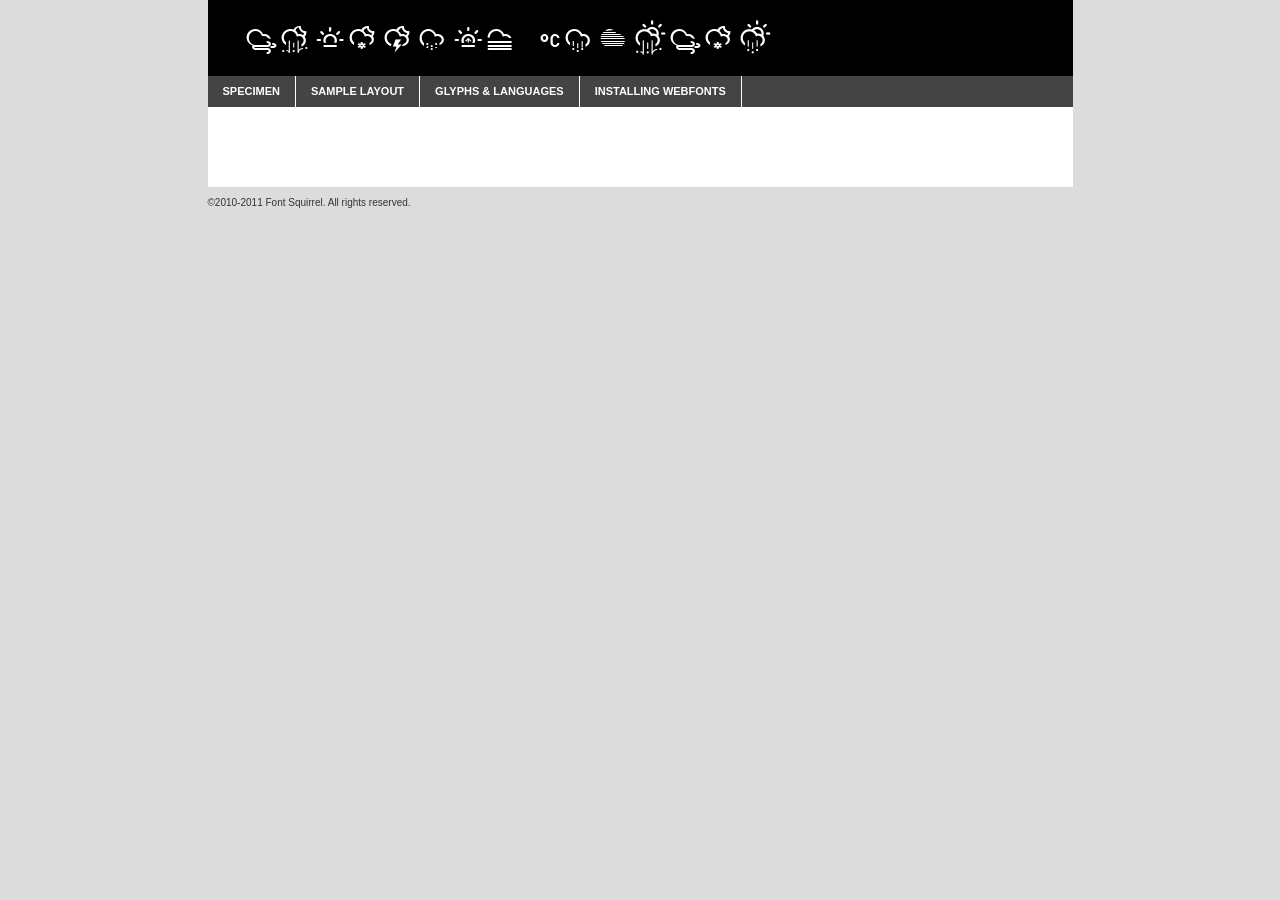
<file: font/webfontkit/climacons-demo.html>
<!DOCTYPE html PUBLIC "-//W3C//DTD XHTML 1.0 Transitional//EN"
	"http://www.w3.org/TR/xhtml1/DTD/xhtml1-transitional.dtd">

<html xmlns="http://www.w3.org/1999/xhtml" xml:lang="en" lang="en">
<head>
	<meta http-equiv="Content-Type" content="text/html; charset=utf-8" />
	<script src="http://ajax.googleapis.com/ajax/libs/jquery/1.7.2/jquery.min.js" type="text/javascript" charset="utf-8"></script>
	<script src="specimen_files/easytabs.js" type="text/javascript" charset="utf-8"></script>
	<link rel="stylesheet" href="specimen_files/specimen_stylesheet.css" type="text/css" charset="utf-8" />
	<link rel="stylesheet" href="stylesheet.css" type="text/css" charset="utf-8" />

	<style type="text/css">
					body{
				font-family: 'ClimaconsRegular';
							}
		</style>

	<title>Climacons Regular Specimen</title>
	
	
	<script type="text/javascript" charset="utf-8">
		$(document).ready(function() {
			$('#container').easyTabs({defaultContent:1});
		});
	</script>
</head>

<body>
<div id="container">
	<div id="header">
		Climacons Regular	</div>
	<ul class="tabs">
		<li><a href="#specimen">Specimen</a></li>
		<li><a href="#layout">Sample Layout</a></li>
				<li><a href="#glyphs">Glyphs &amp; Languages</a></li>
		<li><a href="#installing">Installing Webfonts</a></li>
		
	</ul>
	
	<div id="main_content">

		
			<div id="specimen">
		
				<div class="section">
					<div class="grid12 firstcol">
						<div class="huge">AaBb</div>
					</div>
				</div>
		
				<div class="section">
					<div class="glyph_range">A&#x200B;B&#x200b;C&#x200b;D&#x200b;E&#x200b;F&#x200b;G&#x200b;H&#x200b;I&#x200b;J&#x200b;K&#x200b;L&#x200b;M&#x200b;N&#x200b;O&#x200b;P&#x200b;Q&#x200b;R&#x200b;S&#x200b;T&#x200b;U&#x200b;V&#x200b;W&#x200b;X&#x200b;Y&#x200b;Z&#x200b;a&#x200b;b&#x200b;c&#x200b;d&#x200b;e&#x200b;f&#x200b;g&#x200b;h&#x200b;i&#x200b;j&#x200b;k&#x200b;l&#x200b;m&#x200b;n&#x200b;o&#x200b;p&#x200b;q&#x200b;r&#x200b;s&#x200b;t&#x200b;u&#x200b;v&#x200b;w&#x200b;x&#x200b;y&#x200b;z&#x200b;1&#x200b;2&#x200b;3&#x200b;4&#x200b;5&#x200b;6&#x200b;7&#x200b;8&#x200b;9&#x200b;0&#x200b;&amp;&#x200b;.&#x200b;,&#x200b;?&#x200b;!&#x200b;&#64;&#x200b;(&#x200b;)&#x200b;#&#x200b;$&#x200b;%&#x200b;*&#x200b;+&#x200b;-&#x200b;=&#x200b;:&#x200b;;</div>
				</div>
				<div class="section">
					<div class="grid12 firstcol">
						<table class="sample_table">
							<tr><td>10</td><td class="size10">abcdefghijklmnopqrstuvwxyzABCDEFGHIJKLMNOPQRSTUVWXYZ0123456789abcdefghijklmnopqrstuvwxyzABCDEFGHIJKLMNOPQRSTUVWXYZ0123456789abcdefghijklmnopqrstuvwxyzABCDEFGHIJKLMNOPQRSTUVWXYZ</td></tr>
							<tr><td>11</td><td class="size11">abcdefghijklmnopqrstuvwxyzABCDEFGHIJKLMNOPQRSTUVWXYZ0123456789abcdefghijklmnopqrstuvwxyzABCDEFGHIJKLMNOPQRSTUVWXYZ0123456789abcdefghijklmnopqrstuvwxyzABCDEFGHIJKLMNOPQRSTUVWXYZ</td></tr>
							<tr><td>12</td><td class="size12">abcdefghijklmnopqrstuvwxyzABCDEFGHIJKLMNOPQRSTUVWXYZ0123456789abcdefghijklmnopqrstuvwxyzABCDEFGHIJKLMNOPQRSTUVWXYZ0123456789abcdefghijklmnopqrstuvwxyzABCDEFGHIJKLMNOPQRSTUVWXYZ</td></tr>
							<tr><td>13</td><td class="size13">abcdefghijklmnopqrstuvwxyzABCDEFGHIJKLMNOPQRSTUVWXYZ0123456789abcdefghijklmnopqrstuvwxyzABCDEFGHIJKLMNOPQRSTUVWXYZ0123456789abcdefghijklmnopqrstuvwxyzABCDEFGHIJKLMNOPQRSTUVWXYZ</td></tr>
							<tr><td>14</td><td class="size14">abcdefghijklmnopqrstuvwxyzABCDEFGHIJKLMNOPQRSTUVWXYZ0123456789abcdefghijklmnopqrstuvwxyzABCDEFGHIJKLMNOPQRSTUVWXYZ0123456789abcdefghijklmnopqrstuvwxyzABCDEFGHIJKLMNOPQRSTUVWXYZ</td></tr>
							<tr><td>16</td><td class="size16">abcdefghijklmnopqrstuvwxyzABCDEFGHIJKLMNOPQRSTUVWXYZ0123456789abcdefghijklmnopqrstuvwxyzABCDEFGHIJKLMNOPQRSTUVWXYZ</td></tr>
							<tr><td>18</td><td class="size18">abcdefghijklmnopqrstuvwxyzABCDEFGHIJKLMNOPQRSTUVWXYZ0123456789abcdefghijklmnopqrstuvwxyzABCDEFGHIJKLMNOPQRSTUVWXYZ</td></tr>
							<tr><td>20</td><td class="size20">abcdefghijklmnopqrstuvwxyzABCDEFGHIJKLMNOPQRSTUVWXYZ0123456789abcdefghijklmnopqrstuvwxyzABCDEFGHIJKLMNOPQRSTUVWXYZ</td></tr>
							<tr><td>24</td><td class="size24">abcdefghijklmnopqrstuvwxyzABCDEFGHIJKLMNOPQRSTUVWXYZ0123456789abcdefghijklmnopqrstuvwxyzABCDEFGHIJKLMNOPQRSTUVWXYZ</td></tr>
							<tr><td>30</td><td class="size30">abcdefghijklmnopqrstuvwxyzABCDEFGHIJKLMNOPQRSTUVWXYZ0123456789abcdefghijklmnopqrstuvwxyzABCDEFGHIJKLMNOPQRSTUVWXYZ</td></tr>
							<tr><td>36</td><td class="size36">abcdefghijklmnopqrstuvwxyzABCDEFGHIJKLMNOPQRSTUVWXYZ0123456789abcdefghijklmnopqrstuvwxyzABCDEFGHIJKLMNOPQRSTUVWXYZ</td></tr>
							<tr><td>48</td><td class="size48">abcdefghijklmnopqrstuvwxyzABCDEFGHIJKLMNOPQRSTUVWXYZ0123456789abcdefghijklmnopqrstuvwxyzABCDEFGHIJKLMNOPQRSTUVWXYZ</td></tr>
							<tr><td>60</td><td class="size60">abcdefghijklmnopqrstuvwxyzABCDEFGHIJKLMNOPQRSTUVWXYZ0123456789abcdefghijklmnopqrstuvwxyzABCDEFGHIJKLMNOPQRSTUVWXYZ</td></tr>
							<tr><td>72</td><td class="size72">abcdefghijklmnopqrstuvwxyzABCDEFGHIJKLMNOPQRSTUVWXYZ0123456789abcdefghijklmnopqrstuvwxyzABCDEFGHIJKLMNOPQRSTUVWXYZ</td></tr>
							<tr><td>90</td><td class="size90">abcdefghijklmnopqrstuvwxyzABCDEFGHIJKLMNOPQRSTUVWXYZ0123456789abcdefghijklmnopqrstuvwxyzABCDEFGHIJKLMNOPQRSTUVWXYZ</td></tr>
						</table>
				
					</div>
			
				</div>
		
		
		
								<div class="section" id="bodycomparison">


										<div id="xheight">
				<div class="fontbody">&#xE000;&#xE000;&#xE000;&#xE000;&#xE000;&#xE000;&#xE000;&#xE000;&#xE000;&#xE000;&#xE000;&#xE000;&#xE000;&#xE000;&#xE000;&#xE000;&#xE000;&#xE000;&#xE000;&#xE000;&#xE000;&#xE000;&#xE000;&#xE000;&#xE000;&#xE000;&#xE000;&#xE000;&#xE000;&#xE000;&#xE000;&#xE000;&#xE000;&#xE000;&#xE000;&#xE000;&#xE000;&#xE000;&#xE000;&#xE000;&#xE000;&#xE000;&#xE000;&#xE000;&#xE000;&#xE000;&#xE000;&#xE000;&#xE000;&#xE000;&#xE000;&#xE000;&#xE000;&#xE000;&#xE000;&#xE000;&#xE000;&#xE000;&#xE000;&#xE000;&#xE000;&#xE000;&#xE000;&#xE000;&#xE000;&#xE000;&#xE000;&#xE000;&#xE000;&#xE000;&#xE000;&#xE000;&#xE000;&#xE000;&#xE000;&#xE000;&#xE000;&#xE000;&#xE000;&#xE000;&#xE000;&#xE000;&#xE000;&#xE000;&#xE000;&#xE000;&#xE000;&#xE000;&#xE000;&#xE000;&#xE000;&#xE000;&#xE000;&#xE000;&#xE000;&#xE000;&#xE000;&#xE000;&#xE000;body</div><div class="arialbody">body</div><div class="verdanabody">body</div><div class="georgiabody">body</div></div>
										<div class="fontbody" style="z-index:1">
											body<span>Climacons Regular</span>
										</div>
										<div class="arialbody" style="z-index:1">
											body<span>Arial</span>
										</div>
										<div class="verdanabody" style="z-index:1">
											body<span>Verdana</span>
										</div>
										<div class="georgiabody" style="z-index:1">
											body<span>Georgia</span>
										</div>



								</div>
		
		
				<div class="section psample psample_row1" id="">
					
					<div class="grid2 firstcol">
						<p class="size10"><span>10.</span>Aenean lacinia bibendum nulla sed consectetur. Fusce dapibus, tellus ac cursus commodo, tortor mauris condimentum nibh, ut fermentum massa justo sit amet risus. Nullam id dolor id nibh ultricies vehicula ut id elit. Cum sociis natoque penatibus et magnis dis parturient montes, nascetur ridiculus mus. Nulla vitae elit libero, a pharetra augue.</p>
			
					</div>
					<div class="grid3">
						<p class="size11"><span>11.</span>Aenean lacinia bibendum nulla sed consectetur. Fusce dapibus, tellus ac cursus commodo, tortor mauris condimentum nibh, ut fermentum massa justo sit amet risus. Nullam id dolor id nibh ultricies vehicula ut id elit. Cum sociis natoque penatibus et magnis dis parturient montes, nascetur ridiculus mus. Nulla vitae elit libero, a pharetra augue.</p>
			
					</div>
					<div class="grid3">
						<p class="size12"><span>12.</span>Aenean lacinia bibendum nulla sed consectetur. Fusce dapibus, tellus ac cursus commodo, tortor mauris condimentum nibh, ut fermentum massa justo sit amet risus. Nullam id dolor id nibh ultricies vehicula ut id elit. Cum sociis natoque penatibus et magnis dis parturient montes, nascetur ridiculus mus. Nulla vitae elit libero, a pharetra augue.</p>
			
					</div>
					<div class="grid4">
						<p class="size13"><span>13.</span>Aenean lacinia bibendum nulla sed consectetur. Fusce dapibus, tellus ac cursus commodo, tortor mauris condimentum nibh, ut fermentum massa justo sit amet risus. Nullam id dolor id nibh ultricies vehicula ut id elit. Cum sociis natoque penatibus et magnis dis parturient montes, nascetur ridiculus mus. Nulla vitae elit libero, a pharetra augue.</p>
			
					</div>
					<div class="white_blend"></div>
					
				</div>
				<div class="section psample psample_row2" id="">
					<div class="grid3 firstcol">
						<p class="size14"><span>14.</span>Aenean lacinia bibendum nulla sed consectetur. Fusce dapibus, tellus ac cursus commodo, tortor mauris condimentum nibh, ut fermentum massa justo sit amet risus. Nullam id dolor id nibh ultricies vehicula ut id elit. Cum sociis natoque penatibus et magnis dis parturient montes, nascetur ridiculus mus. Nulla vitae elit libero, a pharetra augue.</p>
			
					</div>
					<div class="grid4">
						<p class="size16"><span>16.</span>Aenean lacinia bibendum nulla sed consectetur. Fusce dapibus, tellus ac cursus commodo, tortor mauris condimentum nibh, ut fermentum massa justo sit amet risus. Nullam id dolor id nibh ultricies vehicula ut id elit. Cum sociis natoque penatibus et magnis dis parturient montes, nascetur ridiculus mus. Nulla vitae elit libero, a pharetra augue.</p>
			
					</div>
					<div class="grid5">
						<p class="size18"><span>18.</span>Aenean lacinia bibendum nulla sed consectetur. Fusce dapibus, tellus ac cursus commodo, tortor mauris condimentum nibh, ut fermentum massa justo sit amet risus. Nullam id dolor id nibh ultricies vehicula ut id elit. Cum sociis natoque penatibus et magnis dis parturient montes, nascetur ridiculus mus. Nulla vitae elit libero, a pharetra augue.</p>
			
					</div>

					<div class="white_blend"></div>

				</div>
				
				<div class="section psample psample_row3" id="">
					<div class="grid5 firstcol">
						<p class="size20"><span>20.</span>Aenean lacinia bibendum nulla sed consectetur. Fusce dapibus, tellus ac cursus commodo, tortor mauris condimentum nibh, ut fermentum massa justo sit amet risus. Nullam id dolor id nibh ultricies vehicula ut id elit. Cum sociis natoque penatibus et magnis dis parturient montes, nascetur ridiculus mus. Nulla vitae elit libero, a pharetra augue.</p>
					</div>
					<div class="grid7">
						<p class="size24"><span>24.</span>Aenean lacinia bibendum nulla sed consectetur. Fusce dapibus, tellus ac cursus commodo, tortor mauris condimentum nibh, ut fermentum massa justo sit amet risus. Nullam id dolor id nibh ultricies vehicula ut id elit. Cum sociis natoque penatibus et magnis dis parturient montes, nascetur ridiculus mus. Nulla vitae elit libero, a pharetra augue.</p>
					</div>
					
					<div class="white_blend"></div>
					
				</div>
				
				<div class="section psample psample_row4" id="">
					<div class="grid12 firstcol">
						<p class="size30"><span>30.</span>Aenean lacinia bibendum nulla sed consectetur. Fusce dapibus, tellus ac cursus commodo, tortor mauris condimentum nibh, ut fermentum massa justo sit amet risus. Nullam id dolor id nibh ultricies vehicula ut id elit. Cum sociis natoque penatibus et magnis dis parturient montes, nascetur ridiculus mus. Nulla vitae elit libero, a pharetra augue.</p>
					</div>
					<div class="white_blend"></div>
					
				</div>
				
				
				
				<div class="section psample psample_row1 fullreverse">
					<div class="grid2 firstcol">
						<p class="size10"><span>10.</span>Aenean lacinia bibendum nulla sed consectetur. Fusce dapibus, tellus ac cursus commodo, tortor mauris condimentum nibh, ut fermentum massa justo sit amet risus. Nullam id dolor id nibh ultricies vehicula ut id elit. Cum sociis natoque penatibus et magnis dis parturient montes, nascetur ridiculus mus. Nulla vitae elit libero, a pharetra augue.</p>
			
					</div>
					<div class="grid3">
						<p class="size11"><span>11.</span>Aenean lacinia bibendum nulla sed consectetur. Fusce dapibus, tellus ac cursus commodo, tortor mauris condimentum nibh, ut fermentum massa justo sit amet risus. Nullam id dolor id nibh ultricies vehicula ut id elit. Cum sociis natoque penatibus et magnis dis parturient montes, nascetur ridiculus mus. Nulla vitae elit libero, a pharetra augue.</p>
			
					</div>
					<div class="grid3">
						<p class="size12"><span>12.</span>Aenean lacinia bibendum nulla sed consectetur. Fusce dapibus, tellus ac cursus commodo, tortor mauris condimentum nibh, ut fermentum massa justo sit amet risus. Nullam id dolor id nibh ultricies vehicula ut id elit. Cum sociis natoque penatibus et magnis dis parturient montes, nascetur ridiculus mus. Nulla vitae elit libero, a pharetra augue.</p>
			
					</div>
					<div class="grid4">
						<p class="size13"><span>13.</span>Aenean lacinia bibendum nulla sed consectetur. Fusce dapibus, tellus ac cursus commodo, tortor mauris condimentum nibh, ut fermentum massa justo sit amet risus. Nullam id dolor id nibh ultricies vehicula ut id elit. Cum sociis natoque penatibus et magnis dis parturient montes, nascetur ridiculus mus. Nulla vitae elit libero, a pharetra augue.</p>
			
					</div>
					<div class="black_blend"></div>
					
				</div>
				
				<div class="section psample psample_row2 fullreverse">
					<div class="grid3 firstcol">
						<p class="size14"><span>14.</span>Aenean lacinia bibendum nulla sed consectetur. Fusce dapibus, tellus ac cursus commodo, tortor mauris condimentum nibh, ut fermentum massa justo sit amet risus. Nullam id dolor id nibh ultricies vehicula ut id elit. Cum sociis natoque penatibus et magnis dis parturient montes, nascetur ridiculus mus. Nulla vitae elit libero, a pharetra augue.</p>
			
					</div>
					<div class="grid4">
						<p class="size16"><span>16.</span>Aenean lacinia bibendum nulla sed consectetur. Fusce dapibus, tellus ac cursus commodo, tortor mauris condimentum nibh, ut fermentum massa justo sit amet risus. Nullam id dolor id nibh ultricies vehicula ut id elit. Cum sociis natoque penatibus et magnis dis parturient montes, nascetur ridiculus mus. Nulla vitae elit libero, a pharetra augue.</p>
			
					</div>
					<div class="grid5">
						<p class="size18"><span>18.</span>Aenean lacinia bibendum nulla sed consectetur. Fusce dapibus, tellus ac cursus commodo, tortor mauris condimentum nibh, ut fermentum massa justo sit amet risus. Nullam id dolor id nibh ultricies vehicula ut id elit. Cum sociis natoque penatibus et magnis dis parturient montes, nascetur ridiculus mus. Nulla vitae elit libero, a pharetra augue.</p>
			
					</div>
					<div class="black_blend"></div>

				</div>
				
				<div class="section psample fullreverse psample_row3" id="">
					<div class="grid5 firstcol">
						<p class="size20"><span>20.</span>Aenean lacinia bibendum nulla sed consectetur. Fusce dapibus, tellus ac cursus commodo, tortor mauris condimentum nibh, ut fermentum massa justo sit amet risus. Nullam id dolor id nibh ultricies vehicula ut id elit. Cum sociis natoque penatibus et magnis dis parturient montes, nascetur ridiculus mus. Nulla vitae elit libero, a pharetra augue.</p>
					</div>
					<div class="grid7">
						<p class="size24"><span>24.</span>Aenean lacinia bibendum nulla sed consectetur. Fusce dapibus, tellus ac cursus commodo, tortor mauris condimentum nibh, ut fermentum massa justo sit amet risus. Nullam id dolor id nibh ultricies vehicula ut id elit. Cum sociis natoque penatibus et magnis dis parturient montes, nascetur ridiculus mus. Nulla vitae elit libero, a pharetra augue.</p>
					</div>
					
					<div class="black_blend"></div>
					
				</div>
				
				<div class="section psample fullreverse psample_row4" id="" style="border-bottom: 20px #000 solid;">
					<div class="grid12 firstcol">
						<p class="size30"><span>30.</span>Aenean lacinia bibendum nulla sed consectetur. Fusce dapibus, tellus ac cursus commodo, tortor mauris condimentum nibh, ut fermentum massa justo sit amet risus. Nullam id dolor id nibh ultricies vehicula ut id elit. Cum sociis natoque penatibus et magnis dis parturient montes, nascetur ridiculus mus. Nulla vitae elit libero, a pharetra augue.</p>
					</div>
					<div class="black_blend"></div>
					
				</div>
				
				
				
				
			</div>
			
			<div id="layout">
				
				<div class="section">
					
					<div class="grid12 firstcol">
						<h1>Lorem Ipsum Dolor</h1>
						<h2>Etiam porta sem malesuada magna mollis euismod</h2>
						
						<p class="byline">By <a href="#link">Aenean Lacinia</a></p>
					</div>
				</div>
				<div class="section">
					<div class="grid8 firstcol">
						<p class="large">Donec sed odio dui. Morbi leo risus, porta ac consectetur ac, vestibulum at eros. Fusce dapibus, tellus ac cursus commodo, tortor mauris condimentum nibh, ut fermentum massa justo sit amet risus. </p>

						
						<h3>Pellentesque ornare sem</h3>

						<p>Maecenas sed diam eget risus varius blandit sit amet non magna. Maecenas faucibus mollis interdum. Donec ullamcorper nulla non metus auctor fringilla. Nullam id dolor id nibh ultricies vehicula ut id elit. Nullam id dolor id nibh ultricies vehicula ut id elit. </p>

						<p>Aenean eu leo quam. Pellentesque ornare sem lacinia quam venenatis vestibulum. Lorem ipsum dolor sit amet, consectetur adipiscing elit. Cum sociis natoque penatibus et magnis dis parturient montes, nascetur ridiculus mus. </p>

						<p>Nulla vitae elit libero, a pharetra augue. Praesent commodo cursus magna, vel scelerisque nisl consectetur et. Aenean lacinia bibendum nulla sed consectetur. </p>

						<p>Nullam quis risus eget urna mollis ornare vel eu leo. Nullam quis risus eget urna mollis ornare vel eu leo. Maecenas sed diam eget risus varius blandit sit amet non magna. Donec ullamcorper nulla non metus auctor fringilla. </p>

						<h3>Cras mattis consectetur</h3>

						<p>Aenean eu leo quam. Pellentesque ornare sem lacinia quam venenatis vestibulum. Aenean lacinia bibendum nulla sed consectetur. Integer posuere erat a ante venenatis dapibus posuere velit aliquet. Cras mattis consectetur purus sit amet fermentum. </p>

						<p>Nullam id dolor id nibh ultricies vehicula ut id elit. Nullam quis risus eget urna mollis ornare vel eu leo. Cras mattis consectetur purus sit amet fermentum.</p>
					</div>
					
					<div class="grid4 sidebar">
						
						<div class="box reverse">
							<p class="last">Nullam quis risus eget urna mollis ornare vel eu leo. Donec ullamcorper nulla non metus auctor fringilla. Cras mattis consectetur purus sit amet fermentum. Sed posuere consectetur est at lobortis. Lorem ipsum dolor sit amet, consectetur adipiscing elit. </p>
						</div>
						
						<p class="caption">Maecenas sed diam eget risus varius.</p>

						<p>Vestibulum id ligula porta felis euismod semper. Integer posuere erat a ante venenatis dapibus posuere velit aliquet. Vestibulum id ligula porta felis euismod semper. Sed posuere consectetur est at lobortis. Maecenas sed diam eget risus varius blandit sit amet non magna. Fusce dapibus, tellus ac cursus commodo, tortor mauris condimentum nibh, ut fermentum massa justo sit amet risus. </p>

					

						<p>Duis mollis, est non commodo luctus, nisi erat porttitor ligula, eget lacinia odio sem nec elit. Aenean lacinia bibendum nulla sed consectetur. Vivamus sagittis lacus vel augue laoreet rutrum faucibus dolor auctor. Aenean lacinia bibendum nulla sed consectetur. Nullam quis risus eget urna mollis ornare vel eu leo. </p>

						<p>Praesent commodo cursus magna, vel scelerisque nisl consectetur et. Donec ullamcorper nulla non metus auctor fringilla. Maecenas faucibus mollis interdum. Fusce dapibus, tellus ac cursus commodo, tortor mauris condimentum nibh, ut fermentum massa justo sit amet risus. </p>

					</div>
				</div>
				
			</div>


			



		<div id="glyphs">
			<div class="section">
				<div class="grid12 firstcol">
			
				<h1>Language Support</h1>
				<p>The subset of Climacons Regular in this kit supports the following languages:<br />
			
					Albanian, Danish, Dutch, English, Faroese, French, German, Icelandic, Italian, Malagasy, Norwegian, Spanish, Swedish				</p>
				<h1>Glyph Chart</h1>
				<p>The subset of Climacons Regular in this kit includes all the glyphs listed below. Unicode entities are included above each glyph to help you insert individual characters into your layout.</p>
				<div id="glyph_chart">
			
																														 <div><p>&amp;#13;</p>&#13;</div>
																				 <div><p>&amp;#32;</p>&#32;</div>
																				 <div><p>&amp;#33;</p>&#33;</div>
																				 <div><p>&amp;#34;</p>&#34;</div>
																				 <div><p>&amp;#35;</p>&#35;</div>
																				 <div><p>&amp;#36;</p>&#36;</div>
																				 <div><p>&amp;#37;</p>&#37;</div>
																				 <div><p>&amp;#38;</p>&#38;</div>
																				 <div><p>&amp;#39;</p>&#39;</div>
																				 <div><p>&amp;#40;</p>&#40;</div>
																				 <div><p>&amp;#41;</p>&#41;</div>
																				 <div><p>&amp;#42;</p>&#42;</div>
																				 <div><p>&amp;#43;</p>&#43;</div>
																				 <div><p>&amp;#44;</p>&#44;</div>
																				 <div><p>&amp;#45;</p>&#45;</div>
																				 <div><p>&amp;#46;</p>&#46;</div>
																				 <div><p>&amp;#47;</p>&#47;</div>
																				 <div><p>&amp;#48;</p>&#48;</div>
																				 <div><p>&amp;#49;</p>&#49;</div>
																				 <div><p>&amp;#50;</p>&#50;</div>
																				 <div><p>&amp;#51;</p>&#51;</div>
																				 <div><p>&amp;#52;</p>&#52;</div>
																				 <div><p>&amp;#53;</p>&#53;</div>
																				 <div><p>&amp;#54;</p>&#54;</div>
																				 <div><p>&amp;#55;</p>&#55;</div>
																				 <div><p>&amp;#56;</p>&#56;</div>
																				 <div><p>&amp;#57;</p>&#57;</div>
																				 <div><p>&amp;#58;</p>&#58;</div>
																				 <div><p>&amp;#59;</p>&#59;</div>
																				 <div><p>&amp;#60;</p>&#60;</div>
																				 <div><p>&amp;#61;</p>&#61;</div>
																				 <div><p>&amp;#62;</p>&#62;</div>
																				 <div><p>&amp;#63;</p>&#63;</div>
																				 <div><p>&amp;#64;</p>&#64;</div>
																				 <div><p>&amp;#65;</p>&#65;</div>
																				 <div><p>&amp;#66;</p>&#66;</div>
																				 <div><p>&amp;#67;</p>&#67;</div>
																				 <div><p>&amp;#68;</p>&#68;</div>
																				 <div><p>&amp;#69;</p>&#69;</div>
																				 <div><p>&amp;#70;</p>&#70;</div>
																				 <div><p>&amp;#71;</p>&#71;</div>
																				 <div><p>&amp;#72;</p>&#72;</div>
																				 <div><p>&amp;#73;</p>&#73;</div>
																				 <div><p>&amp;#74;</p>&#74;</div>
																				 <div><p>&amp;#75;</p>&#75;</div>
																				 <div><p>&amp;#76;</p>&#76;</div>
																				 <div><p>&amp;#77;</p>&#77;</div>
																				 <div><p>&amp;#78;</p>&#78;</div>
																				 <div><p>&amp;#79;</p>&#79;</div>
																				 <div><p>&amp;#80;</p>&#80;</div>
																				 <div><p>&amp;#81;</p>&#81;</div>
																				 <div><p>&amp;#82;</p>&#82;</div>
																				 <div><p>&amp;#83;</p>&#83;</div>
																				 <div><p>&amp;#84;</p>&#84;</div>
																				 <div><p>&amp;#85;</p>&#85;</div>
																				 <div><p>&amp;#86;</p>&#86;</div>
																				 <div><p>&amp;#87;</p>&#87;</div>
																				 <div><p>&amp;#88;</p>&#88;</div>
																				 <div><p>&amp;#89;</p>&#89;</div>
																				 <div><p>&amp;#90;</p>&#90;</div>
																				 <div><p>&amp;#91;</p>&#91;</div>
																				 <div><p>&amp;#92;</p>&#92;</div>
																				 <div><p>&amp;#93;</p>&#93;</div>
																				 <div><p>&amp;#94;</p>&#94;</div>
																				 <div><p>&amp;#95;</p>&#95;</div>
																				 <div><p>&amp;#96;</p>&#96;</div>
																				 <div><p>&amp;#97;</p>&#97;</div>
																				 <div><p>&amp;#98;</p>&#98;</div>
																				 <div><p>&amp;#99;</p>&#99;</div>
																				 <div><p>&amp;#100;</p>&#100;</div>
																				 <div><p>&amp;#101;</p>&#101;</div>
																				 <div><p>&amp;#102;</p>&#102;</div>
																				 <div><p>&amp;#103;</p>&#103;</div>
																				 <div><p>&amp;#104;</p>&#104;</div>
																				 <div><p>&amp;#105;</p>&#105;</div>
																				 <div><p>&amp;#106;</p>&#106;</div>
																				 <div><p>&amp;#107;</p>&#107;</div>
																				 <div><p>&amp;#108;</p>&#108;</div>
																				 <div><p>&amp;#109;</p>&#109;</div>
																				 <div><p>&amp;#110;</p>&#110;</div>
																				 <div><p>&amp;#111;</p>&#111;</div>
																				 <div><p>&amp;#112;</p>&#112;</div>
																				 <div><p>&amp;#113;</p>&#113;</div>
																				 <div><p>&amp;#114;</p>&#114;</div>
																				 <div><p>&amp;#115;</p>&#115;</div>
																				 <div><p>&amp;#116;</p>&#116;</div>
																				 <div><p>&amp;#117;</p>&#117;</div>
																				 <div><p>&amp;#118;</p>&#118;</div>
																				 <div><p>&amp;#119;</p>&#119;</div>
																				 <div><p>&amp;#120;</p>&#120;</div>
																				 <div><p>&amp;#121;</p>&#121;</div>
																				 <div><p>&amp;#122;</p>&#122;</div>
																				 <div><p>&amp;#123;</p>&#123;</div>
																				 <div><p>&amp;#124;</p>&#124;</div>
																				 <div><p>&amp;#125;</p>&#125;</div>
																				 <div><p>&amp;#126;</p>&#126;</div>
																				 <div><p>&amp;#160;</p>&#160;</div>
																				 <div><p>&amp;#161;</p>&#161;</div>
																				 <div><p>&amp;#162;</p>&#162;</div>
																				 <div><p>&amp;#163;</p>&#163;</div>
																				 <div><p>&amp;#164;</p>&#164;</div>
																				 <div><p>&amp;#165;</p>&#165;</div>
																				 <div><p>&amp;#166;</p>&#166;</div>
																				 <div><p>&amp;#167;</p>&#167;</div>
																				 <div><p>&amp;#168;</p>&#168;</div>
																				 <div><p>&amp;#169;</p>&#169;</div>
																				 <div><p>&amp;#170;</p>&#170;</div>
																				 <div><p>&amp;#171;</p>&#171;</div>
																				 <div><p>&amp;#172;</p>&#172;</div>
																				 <div><p>&amp;#173;</p>&#173;</div>
																				 <div><p>&amp;#174;</p>&#174;</div>
																				 <div><p>&amp;#176;</p>&#176;</div>
																				 <div><p>&amp;#177;</p>&#177;</div>
																				 <div><p>&amp;#178;</p>&#178;</div>
																				 <div><p>&amp;#179;</p>&#179;</div>
																				 <div><p>&amp;#180;</p>&#180;</div>
																				 <div><p>&amp;#181;</p>&#181;</div>
																				 <div><p>&amp;#182;</p>&#182;</div>
																				 <div><p>&amp;#183;</p>&#183;</div>
																				 <div><p>&amp;#184;</p>&#184;</div>
																				 <div><p>&amp;#185;</p>&#185;</div>
																				 <div><p>&amp;#186;</p>&#186;</div>
																				 <div><p>&amp;#187;</p>&#187;</div>
																				 <div><p>&amp;#188;</p>&#188;</div>
																				 <div><p>&amp;#189;</p>&#189;</div>
																				 <div><p>&amp;#190;</p>&#190;</div>
																				 <div><p>&amp;#191;</p>&#191;</div>
																				 <div><p>&amp;#192;</p>&#192;</div>
																				 <div><p>&amp;#193;</p>&#193;</div>
																				 <div><p>&amp;#194;</p>&#194;</div>
																				 <div><p>&amp;#195;</p>&#195;</div>
																				 <div><p>&amp;#196;</p>&#196;</div>
																				 <div><p>&amp;#197;</p>&#197;</div>
																				 <div><p>&amp;#198;</p>&#198;</div>
																				 <div><p>&amp;#199;</p>&#199;</div>
																				 <div><p>&amp;#200;</p>&#200;</div>
																				 <div><p>&amp;#201;</p>&#201;</div>
																				 <div><p>&amp;#202;</p>&#202;</div>
																				 <div><p>&amp;#203;</p>&#203;</div>
																				 <div><p>&amp;#204;</p>&#204;</div>
																				 <div><p>&amp;#205;</p>&#205;</div>
																				 <div><p>&amp;#206;</p>&#206;</div>
																				 <div><p>&amp;#207;</p>&#207;</div>
																				 <div><p>&amp;#208;</p>&#208;</div>
																				 <div><p>&amp;#209;</p>&#209;</div>
																				 <div><p>&amp;#210;</p>&#210;</div>
																				 <div><p>&amp;#211;</p>&#211;</div>
																				 <div><p>&amp;#212;</p>&#212;</div>
																				 <div><p>&amp;#213;</p>&#213;</div>
																				 <div><p>&amp;#214;</p>&#214;</div>
																				 <div><p>&amp;#215;</p>&#215;</div>
																				 <div><p>&amp;#216;</p>&#216;</div>
																				 <div><p>&amp;#217;</p>&#217;</div>
																				 <div><p>&amp;#218;</p>&#218;</div>
																				 <div><p>&amp;#219;</p>&#219;</div>
																				 <div><p>&amp;#220;</p>&#220;</div>
																				 <div><p>&amp;#221;</p>&#221;</div>
																				 <div><p>&amp;#222;</p>&#222;</div>
																				 <div><p>&amp;#223;</p>&#223;</div>
																				 <div><p>&amp;#224;</p>&#224;</div>
																				 <div><p>&amp;#225;</p>&#225;</div>
																				 <div><p>&amp;#226;</p>&#226;</div>
																				 <div><p>&amp;#227;</p>&#227;</div>
																				 <div><p>&amp;#228;</p>&#228;</div>
																				 <div><p>&amp;#229;</p>&#229;</div>
																				 <div><p>&amp;#230;</p>&#230;</div>
																				 <div><p>&amp;#231;</p>&#231;</div>
																				 <div><p>&amp;#232;</p>&#232;</div>
																				 <div><p>&amp;#233;</p>&#233;</div>
																				 <div><p>&amp;#234;</p>&#234;</div>
																				 <div><p>&amp;#235;</p>&#235;</div>
																				 <div><p>&amp;#236;</p>&#236;</div>
																				 <div><p>&amp;#237;</p>&#237;</div>
																				 <div><p>&amp;#238;</p>&#238;</div>
																				 <div><p>&amp;#239;</p>&#239;</div>
																				 <div><p>&amp;#240;</p>&#240;</div>
																				 <div><p>&amp;#241;</p>&#241;</div>
																				 <div><p>&amp;#242;</p>&#242;</div>
																				 <div><p>&amp;#243;</p>&#243;</div>
																				 <div><p>&amp;#244;</p>&#244;</div>
																				 <div><p>&amp;#245;</p>&#245;</div>
																				 <div><p>&amp;#246;</p>&#246;</div>
																				 <div><p>&amp;#247;</p>&#247;</div>
																				 <div><p>&amp;#248;</p>&#248;</div>
																				 <div><p>&amp;#249;</p>&#249;</div>
																				 <div><p>&amp;#250;</p>&#250;</div>
																				 <div><p>&amp;#251;</p>&#251;</div>
																				 <div><p>&amp;#252;</p>&#252;</div>
																				 <div><p>&amp;#253;</p>&#253;</div>
																				 <div><p>&amp;#254;</p>&#254;</div>
																				 <div><p>&amp;#255;</p>&#255;</div>
																				 <div><p>&amp;#338;</p>&#338;</div>
																				 <div><p>&amp;#339;</p>&#339;</div>
																				 <div><p>&amp;#376;</p>&#376;</div>
																				 <div><p>&amp;#710;</p>&#710;</div>
																				 <div><p>&amp;#732;</p>&#732;</div>
																				 <div><p>&amp;#8192;</p>&#8192;</div>
																				 <div><p>&amp;#8193;</p>&#8193;</div>
																				 <div><p>&amp;#8194;</p>&#8194;</div>
																				 <div><p>&amp;#8195;</p>&#8195;</div>
																				 <div><p>&amp;#8196;</p>&#8196;</div>
																				 <div><p>&amp;#8197;</p>&#8197;</div>
																				 <div><p>&amp;#8198;</p>&#8198;</div>
																				 <div><p>&amp;#8199;</p>&#8199;</div>
																				 <div><p>&amp;#8200;</p>&#8200;</div>
																				 <div><p>&amp;#8201;</p>&#8201;</div>
																				 <div><p>&amp;#8202;</p>&#8202;</div>
																				 <div><p>&amp;#8208;</p>&#8208;</div>
																				 <div><p>&amp;#8209;</p>&#8209;</div>
																				 <div><p>&amp;#8210;</p>&#8210;</div>
																				 <div><p>&amp;#8211;</p>&#8211;</div>
																				 <div><p>&amp;#8212;</p>&#8212;</div>
																				 <div><p>&amp;#8216;</p>&#8216;</div>
																				 <div><p>&amp;#8217;</p>&#8217;</div>
																				 <div><p>&amp;#8218;</p>&#8218;</div>
																				 <div><p>&amp;#8220;</p>&#8220;</div>
																				 <div><p>&amp;#8221;</p>&#8221;</div>
																				 <div><p>&amp;#8222;</p>&#8222;</div>
																				 <div><p>&amp;#8226;</p>&#8226;</div>
																				 <div><p>&amp;#8230;</p>&#8230;</div>
																				 <div><p>&amp;#8239;</p>&#8239;</div>
																				 <div><p>&amp;#8249;</p>&#8249;</div>
																				 <div><p>&amp;#8250;</p>&#8250;</div>
																				 <div><p>&amp;#8287;</p>&#8287;</div>
																				 <div><p>&amp;#8364;</p>&#8364;</div>
																				 <div><p>&amp;#8482;</p>&#8482;</div>
																				 <div><p>&amp;#57344;</p>&#57344;</div>
																				 <div><p>&amp;#64257;</p>&#64257;</div>
																				 <div><p>&amp;#64258;</p>&#64258;</div>
																												</div>	
				</div>
		
		
			</div>
		</div>
		
		
		<div id="specs">
			
		</div>
	
		<div id="installing">
			<div class="section">
				<div class="grid7 firstcol">
					<h1>Installing Webfonts</h1>
					
					<p>Webfonts are supported by all major browser platforms but not all in the same way. There are currently four different font formats that must be included in order to target all browsers. This includes TTF, WOFF, EOT and SVG.</p>
					
					<h2>1. Upload your webfonts</h2>
					<p>You must upload your webfont kit to your website. They should be in or near the same directory as your CSS files.</p>
					
					<h2>2. Include the webfont stylesheet</h2>
					<p>A special CSS @font-face declaration helps the various browsers select the appropriate font it needs without causing you a bunch of headaches. Learn more about this syntax by reading the <a href="http://www.fontspring.com/blog/further-hardening-of-the-bulletproof-syntax">Fontspring blog post</a> about it. The code for it is as follows:</p>


<code>
@font-face{ 
	font-family: 'MyWebFont';
	src: url('WebFont.eot');
	src: url('WebFont.eot?#iefix') format('embedded-opentype'),
	     url('WebFont.woff') format('woff'),
	     url('WebFont.ttf') format('truetype'),
	     url('WebFont.svg#webfont') format('svg');
}
</code>

	<p>We've already gone ahead and generated the code for you. All you have to do is link to the stylesheet in your HTML, like this:</p>
	<code>&lt;link rel=&quot;stylesheet&quot; href=&quot;stylesheet.css&quot; type=&quot;text/css&quot; charset=&quot;utf-8&quot; /&gt;</code>

					<h2>3. Modify your own stylesheet</h2>
					<p>To take advantage of your new fonts, you must tell your stylesheet to use them. Look at the original @font-face declaration above and find the property called "font-family." The name linked there will be what you use to reference the font. Prepend that webfont name to the font stack in the "font-family" property, inside the selector you want to change. For example:</p>
<code>p { font-family: 'WebFont', Arial, sans-serif; }</code>

<h2>4. Test</h2>
<p>Getting webfonts to work cross-browser <em>can</em> be tricky. Use the information in the sidebar to help you if you find that fonts aren't loading in a particular browser.</p>
				</div>
				
				<div class="grid5 sidebar">
					<div class="box">
						<h2>Troubleshooting<br />Font-Face Problems</h2>
						<p>Having trouble getting your webfonts to load in your new website? Here are some tips to sort out what might be the problem.</p>

						<h3>Fonts not showing in any browser</h3>

						<p>This sounds like you need to work on the plumbing. You either did not upload the fonts to the correct directory, or you did not link the fonts properly in the CSS. If you've confirmed that all this is correct and you still have a problem, take a look at your .htaccess file and see if requests are getting intercepted.</p>

						<h3>Fonts not loading in iPhone or iPad</h3>

						<p>The most common problem here is that you are serving the fonts from an IIS server. IIS refuses to serve files that have unknown MIME types. If that is the case, you must set the MIME type for SVG to "image/svg+xml" in the server settings. Follow these instructions from Microsoft if you need help.</p>

						<h3>Fonts not loading in Firefox</h3>

						<p>The primary reason for this failure? You are still using a version Firefox older than 3.5. So upgrade already! If that isn't it, then you are very likely serving fonts from a different domain. Firefox requires that all font assets be served from the same domain. Lastly it is possible that you need to add WOFF to your list of MIME types (if you are serving via IIS.)</p>

						<h3>Fonts not loading in IE</h3>

						<p>Are you looking at Internet Explorer on an actual Windows machine or are you cheating by using a service like Adobe BrowserLab? Many of these screenshot services do not render @font-face for IE. Best to test it on a real machine.</p>

						<h3>Fonts not loading in IE9</h3>

						<p>IE9, like Firefox, requires that fonts be served from the same domain as the website. Make sure that is the case.</p>
					</div>
				</div>
			</div>
			
		</div>
	
	</div>
	<div id="footer">
		<p>&copy;2010-2011 Font Squirrel. All rights reserved.</p>
	</div>
</div>
</body>
</html>
</file>
<file: webfont/climacons-font.css>
@font-face {
	font-family: 'Climacons-Font';
	src:url('climacons-webfont.eot');
	src:url('climacons-webfont.eot?#iefix') format('embedded-opentype'),
		url('climacons-webfont.svg#Climacons-Font') format('svg'),
		url('climacons-webfont.woff') format('woff'),
		url('climacons-webfont.ttf') format('truetype');
	font-weight: normal;
	font-style: normal;
}
.climacon:before{
	font-family: 'Climacons-Font';
	speak: none;
	font-style: normal;
	font-weight: normal;
	line-height: 1;
	-webkit-font-smoothing: antialiased;
}
.climacon.cloud:before {
	content: "\e000";
}
.climacon.cloud.sun:before {
	content: "\e001";
}
.climacon.cloud.moon:before {
	content: "\e002";
}
.climacon.rain:before,
.climacon.rain.cloud:before {
	content: "\e003";
}
.climacon.rain.sun:before,
.climacon.rain.cloud.sun:before {
	content: "\e004";
}
.climacon.rain.moon:before,
.climacon.rain.cloud.moon:before {
	content: "\e005";
}
.climacon.showers:before,
.climacon.showers.cloud:before {
	content: "\e006";
}
.climacon.showers.sun:before,
.climacon.showers.cloud.sun:before {
	content: "\e007";
}
.climacon.showers.moon:before,
.climacon.showers.cloud.moon:before {
	content: "\e008";
}
.climacon.downpour:before,
.climacon.downpour.cloud:before {
	content: "\e009";
}
.climacon.downpour.sun:before,
.climacon.downpour.cloud.sun:before {
	content: "\e00a";
}
.climacon.downpour.moon:before,
.climacon.downpour.cloud.moon:before {
	content: "\e00b";
}
.climacon.drizzle:before,
.climacon.drizzle.cloud:before {
	content: "\e00c";
}
.climacon.drizzle.sun:before,
.climacon.drizzle.cloud.sun:before {
	content: "\e00d";
}
.climacon.drizzle.moon:before,
.climacon.drizzle.cloud.moon:before {
	content: "\e00e";
}
.climacon.sleet:before,
.climacon.sleet.cloud:before {
	content: "\e00f";
}
.climacon.sleet.sun:before,
.climacon.sleet.cloud.sun:before {
	content: "\e010";
}
.climacon.sleet.moon:before,
.climacon.sleet.cloud.moon:before {
	content: "\e011";
}
.climacon.hail:before,
.climacon.hail.cloud:before {
	content: "\e012";
}
.climacon.hail.sun:before,
.climacon.hail.cloud.sun:before {
	content: "\e013";
}
.climacon.hail.moon:before,
.climacon.hail.cloud.moon:before {
	content: "\e014";
}
.climacon.flurries:before,
.climacon.flurries.cloud:before {
	content: "\e015";
}
.climacon.flurries.sun:before,
.climacon.flurries.cloud.sun:before {
	content: "\e016";
}
.climacon.flurries.moon:before,
.climacon.flurries.cloud.moon:before {
	content: "\e017";
}
.climacon.snow:before,
.climacon.snow.cloud:before {
	content: "\e018";
}
.climacon.snow.sun:before,
.climacon.snow.cloud.sun:before {
	content: "\e019";
}
.climacon.snow.moon:before,
.climacon.snow.cloud.moon:before {
	content: "\e01a";
}
.climacon.fog:before,
.climacon.fog.cloud:before {
	content: "\e01b";
}
.climacon.fog.sun:before,
.climacon.fog.cloud.sun:before {
	content: "\e01c";
}
.climacon.fog.moon:before,
.climacon.fog.cloud.moon:before {
	content: "\e01d";
}
.climacon.haze:before {
	content: "\e01e";
}
.climacon.haze.sun:before {
	content: "\e01f";
}
.climacon.haze.moon:before {
	content: "\e020";
}
.climacon.wind:before {
	content: "\e021";
}
.climacon.wind.cloud:before {
	content: "\e022";
}
.climacon.wind.sun:before,
.climacon.wind.cloud.sun:before {
	content: "\e023";
}
.climacon.wind.moon:before,
.climacon.wind.cloud.moon:before {
	content: "\e024";
}
.climacon.lightning:before,
.climacon.lightning.cloud:before {
	content: "\e025";
}
.climacon.lightning.sun:before,
.climacon.lightning.cloud.sun:before {
	content: "\e026";
}
.climacon.lightning.moon:before,
.climacon.lightning.cloud.moon:before {
	content: "\e027";
}
.climacon.sun:before {
	content: "\e028";
}
.climacon.sun.set:before,
.climacon.sunset:before {
	content: "\e029";
}
.climacon.sun.rise:before,
.climacon.sunrise:before {
	content: "\e02a";
}
.climacon.sun.low:before,
.climacon.sun-low:before,
.climacon.low-sun:before {
	content: "\e02b";
}
.climacon.sun.lower:before,
.climacon.sun-lower:before,
.climacon.lower-sun:before {
	content: "\e02c";
}
.climacon.moon:before {
	content: "\e02d";
}
.climacon.moon.new:before {
	content: "\e02e";
}
.climacon.moon.waxing.crescent:before,
.climacon.moon.first-crescent:before {
	content: "\e02f";
}
.climacon.moon.waxing.quarter:before,
.climacon.moon.first-quarter:before,
.climacon.moon.waxing.half:before,
.climacon.moon.first-half:before{
	content: "\e030";
}
.climacon.moon.waxing.gibbous:before,
.climacon.moon.first-gibbous:before,
.climacon.moon.waxing.three-quarter:before,
.climacon.moon.first-three-quarter:before {
	content: "\e031";
}
.climacon.moon.full:before {
	content: "\e032";
}
.climacon.moon.waning.gibbous:before,
.climacon.moon.last-gibbous:before,
.climacon.moon.waning.three-quarter:before,
.climacon.moon.last-three-quarter:before {
	content: "\e033";
}
.climacon.moon.waning.quarter:before,
.climacon.moon.last-quarter:before,
.climacon.moon.waning.half:before,
.climacon.moon.last-half:before {
	content: "\e034";
}
.climacon.moon.waning.crescent:before,
.climacon.moon.last-crescent:before {
	content: "\e035";
}
.climacon.snowflake:before {
	content: "\e036";
}
.climacon.tornado:before {
	content: "\e037";
}
.climacon.thermometer.empty:before,
.climacon.thermometer:before {
	content: "\e038";
}
.climacon.thermometer.low:before {
	content: "\e039";
}
.climacon.thermometer.medium-low:before {
	content: "\e03a";
}
.climacon.thermometer.medium-high:before {
	content: "\e03b";
}
.climacon.thermometer.high:before {
	content: "\e03c";
}
.climacon.thermometer.full:before {
	content: "\e03d";
}
.climacon.celcius:before,
.climacon.celsius:before {
	content: "\e03e";
}
.climacon.farenheit:before,
.climacon.fahrenheit:before {
	content: "\e03f";
}
.climacon.compass:before {
	content: "\e040";
}
.climacon.compass.north:before {
	content: "\e041";
}
.climacon.compass.east:before {
	content: "\e042";
}
.climacon.compass.south:before {
	content: "\e043";
}
.climacon.compass.west:before {
	content: "\e044";
}
.climacon.umbrella:before {
	content: "\e045";
}
.climacon.sunglasses:before {
	content: "\e046";
}
.climacon.cloud.cycle:before,
.climacon.cloud.refresh:before {
	content: "\e047";
}
.climacon.cloud.down:before,
.climacon.cloud.download:before {
	content: "\e048";
}
.climacon.cloud.up:before,
.climacon.cloud.upload:before {
	content: "\e049";
}
</file>
<file: font/webfontkit/specimen_files/specimen_stylesheet.css>
@import url('grid_12-825-55-15.css');

/*  
	CSS Reset by Eric Meyer - Released under Public Domain
    http://meyerweb.com/eric/tools/css/reset/
*/
html, body, div, span, applet, object, iframe,
h1, h2, h3, h4, h5, h6, p, blockquote, pre,
a, abbr, acronym, address, big, cite, code,
del, dfn, em, font, img, ins, kbd, q, s, samp,
small, strike, strong, sub, sup, tt, var,
b, u, i, center, dl, dt, dd, ol, ul, li,
fieldset, form, label, legend, table, 
caption, tbody, tfoot, thead, tr, th, td 
                  {margin: 0;padding: 0;border: 0;outline: 0;
                  font-size: 100%;vertical-align: baseline;
                  background: transparent;}
body              {line-height: 1;}
ol, ul            {list-style: none;}
blockquote, q     {quotes: none;}
blockquote:before, blockquote:after,
q:before, q:after {content: '';	content: none;}
:focus            {outline: 0;}
ins               {text-decoration: none;}
del               {text-decoration: line-through;}
table             {border-collapse: collapse;border-spacing: 0;}




body {
	color: #000;
	background-color: #dcdcdc;
}

a {
	text-decoration: none;
	color: #1883ba;
}

h1{
	font-size: 32px;
	font-weight: normal;
	font-style: normal;
	margin-bottom: 18px;
}

h2{
	font-size: 18px;
}

#container {
	width: 865px;
	margin: 0px auto;
}


#header {
	padding: 20px;
	font-size: 36px;
	background-color: #000;
	color: #fff;
}

#header span {
	color: #666;
}
#main_content {
	background-color: #fff;
	padding: 60px 20px 20px;
}


#footer p {
	margin: 0;
	padding-top: 10px;
	padding-bottom: 50px;
	color: #333;
	font: 10px Arial, sans-serif;
}

.tabs {
	width: 100%;
	height: 31px;
	background-color: #444;
}
.tabs li {
	float:  left;
	margin: 0;
	overflow: hidden;
	background-color: #444;
}
.tabs li a {
	display: block;
	color: #fff;
	text-decoration: none;
	font: bold 11px/11px 'Arial';
	text-transform: uppercase;
	padding: 10px 15px;
	border-right: 1px solid #fff;
}

.tabs li a:hover {
		background-color: #00b3ff;

}

.tabs li.active a {
	color:  #000;
	background-color: #fff;
}



div.huge {
	
	font-size: 300px;
	line-height: 1em;
	padding: 0;
	letter-spacing: -.02em;
	overflow: hidden;
}
div.glyph_range {
	font-size: 72px;
	line-height: 1.1em;
}

.size10{ font-size: 10px; }
.size11{ font-size: 11px; }
.size12{ font-size: 12px; }
.size13{ font-size: 13px; }
.size14{ font-size: 14px; }
.size16{ font-size: 16px; }
.size18{ font-size: 18px; }
.size20{ font-size: 20px; }
.size24{ font-size: 24px; }
.size30{ font-size: 30px; }
.size36{ font-size: 36px; }
.size48{ font-size: 48px; }
.size60{ font-size: 60px; }
.size72{ font-size: 72px; }
.size90{ font-size: 90px; }


.psample_row1 {	height: 120px;}
.psample_row1 {	height: 120px;}
.psample_row2 {	height: 160px;}
.psample_row3 {	height: 160px;}
.psample_row4 {	height: 160px;}

.psample {
	overflow: hidden;
	position: relative;
}
.psample p {
	line-height: 1.3em;
	display: block;
	overflow: hidden;
	margin: 0;
}

.psample span {
	margin-right: .5em;
}

.white_blend {
	width: 100%;
	height: 61px;
	background-image: url([data-uri]);
	position: absolute;
	bottom: 0;
}
.black_blend {
	width: 100%;
	height: 61px;
	background-image: url([data-uri]);
	position: absolute;
	bottom: 0;
}
.fullreverse {
	background:  #000 !important;
	color:  #fff !important;
	margin-left: -20px;
	padding-left: 20px;
	margin-right: -20px;
	padding-right: 20px;
	padding: 20px;
	margin-bottom:0;
}


.sample_table td {
	padding-top: 3px;
	padding-bottom:5px;
	padding-left: 5px;
	vertical-align: middle;
	line-height: 1.2em;
}

.sample_table td:first-child {
	background-color: #eee;
	text-align: right;
	padding-right: 5px;
	padding-left: 0;
	padding: 5px;
	font: 11px/12px "Courier New", Courier, mono;
}

code {
	white-space: pre;
	background-color: #eee;
	display: block;
	padding: 10px;
	margin-bottom: 18px;
	overflow: auto;
}


.bottom,.last 	{margin-bottom:0 !important; padding-bottom:0 !important;}

.box  { 
  padding: 18px; 
  margin-bottom: 18px; 
  background: #eee; 
}

.reverse,.reversed { background:  #000 !important;color:  #fff !important; border: none !important;}

#bodycomparison {
	position: relative;
	overflow: hidden;
	font-size: 72px;
	height: 90px;
	white-space: nowrap;
}

#bodycomparison div{
	font-size: 72px;
	line-height: 90px;
	display: inline;
	margin: 0 15px 0 0;
	padding: 0;
}

#bodycomparison div span{
	font: 10px Arial;
	position: absolute;
	left: 0;
}
#xheight {
	float: none;
	position: absolute;
	color: #d9f3ff;
	font-size: 72px;
	line-height: 90px;
}

.fontbody {
 position: relative;
}
.arialbody{
	font-family: Arial;
	position: relative;
}
.verdanabody{
	font-family: Verdana;
	position: relative;
}
.georgiabody{
	font-family: Georgia;
	position: relative;
}

/* @group Layout page
 */

#layout h1 {
	font-size: 36px;
	line-height: 42px;
	font-weight: normal;
	font-style: normal;
}

#layout h2 {
	font-size: 24px;
	line-height: 23px;
	font-weight: normal;
	font-style: normal;
}

#layout h3 {
	font-size: 22px;
	line-height: 1.4em;
	margin-top: 1em;
	font-weight: normal;
	font-style: normal;
}


#layout p.byline {
	font-size: 12px;
	margin-top: 18px;
	line-height: 12px;
	margin-bottom: 0;
}
#layout p {
	font-size: 14px;
	line-height: 21px;
	margin-bottom: .5em;
}

#layout p.large{
	font-size: 18px;
	line-height: 26px;
}

#layout .sidebar p{
	font-size: 12px;
	line-height: 1.4em;
}

#layout p.caption {
	font-size: 10px;
	margin-top: -16px;
	margin-bottom: 18px;
}

/* @end */

/* @group Glyphs */

#glyph_chart div{
	background-color: #d9f3ff;
	color: black;
	float: left;
	font-size: 36px;
	height: 1.2em;
	line-height: 1.2em;
	margin-bottom: 1px;
	margin-right: 1px;
	text-align: center;
	width: 1.2em;
	position: relative;
	padding: .6em .2em .2em;
}

#glyph_chart div p {
	position: absolute;
	left: 0;
	top: 0;
	display: block;
	text-align: center;
	font: bold 9px Arial, sans-serif;
	background-color: #3a768f;
	width: 100%;
	color: #fff;
	padding: 2px 0;
}


#glyphs h1 {
	font-family: Arial, sans-serif;
}
/* @end */

/* @group Installing */

#installing {
	font: 13px Arial, sans-serif;
}

#installing p,
#glyphs p{
	line-height: 1.2em;
	margin-bottom: 18px;
	font: 13px Arial, sans-serif;
}



#installing h3{
	font-size: 15px;
	margin-top: 18px;
}

/* @end */

#rendering h1 {
	font-family: Arial, sans-serif;
}
.render_table td {
	font: 11px "Courier New", Courier, mono;
	vertical-align: middle;
}
</file>
<file: font/webfontkit/stylesheet.css>
/* Generated by Font Squirrel (http://www.fontsquirrel.com) on May 7, 2012 */



@font-face {
    font-family: 'ClimaconsRegular';
    src: url('climacons-webfont.eot');
    src: url('climacons-webfont.eot?#iefix') format('embedded-opentype'),
         url('climacons-webfont.woff') format('woff'),
         url('climacons-webfont.ttf') format('truetype');
    font-weight: normal;
    font-style: normal;

}
</file>
